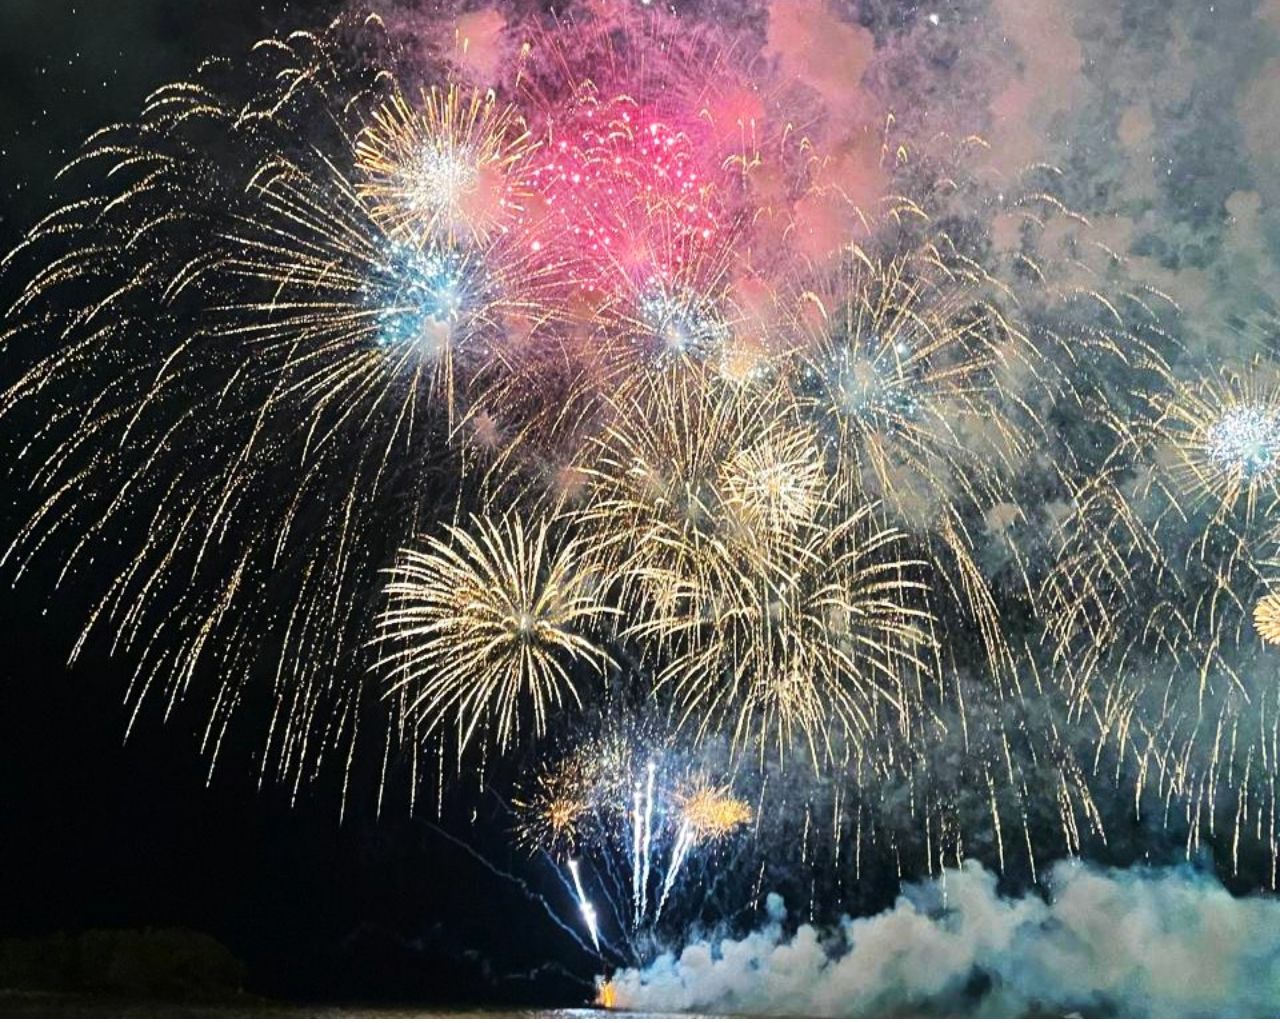
<file: ilha.html>
<!DOCTYPE html>
<html lang="pt-br">
<head>
	<meta name="google-adsense-account" content="ca-pub-4006894197637352">
	<meta charset="utf-8"/>
	<meta name="viewport" content="width=device-width, initial-scale=1.0"/>
	<meta name="copyright" content="© 2024 bUrY_+sUrF"/>
	<meta name="author" content="Juliano Desanti Carvalho Dalmora"/>
	<meta name="description" content="Previsão semanal de ondas & registro histórico fenomenológico da orla de Balneário Camboriú (blogue & vlogue)"/>
	<meta name="keywords" content="areia, surf, praia, onda, ondas, bc, balneário, camboriú, balneário camboriú"/>
	<meta property="og:title" content="bUrY_+sUrF" />
	<meta property="og:type" content="website"/>	
	<meta property="og:image" content="./css/img/bury_surf.jpg"/>
	<meta property="og:url" content="https://burysurf.com"/>
	<meta property="og:description" content="Previsão semanal de ondas & registro histórico fenomenológico da orla de Balneário Camboriú (blogue & vlogue)"/>
	<meta property="og:locale" content="pt_BR" />
	<link rel="stylesheet" type="text/css" href="./css/style.css"/>
	<title>bUrY_+sUrF</title>
	<link rel="icon" type="image/x-icon" href="./css/img/favicon.png">
</head>
<!-- Google tag (gtag.js) -->
<script async src="https://www.googletagmanager.com/gtag/js?id=G-S5G2HVDDKB"></script>
<script>
  window.dataLayer = window.dataLayer || [];
  function gtag(){dataLayer.push(arguments);}
  gtag('js', new Date());
  gtag('config', 'G-S5G2HVDDKB');
</script>
<body>
	<main>
		<img src="./css/img/ilha.JPG">
	</main>	
<script type="text/javascript" src="./js/main.js">
</script>
</body>
</html>
</file>
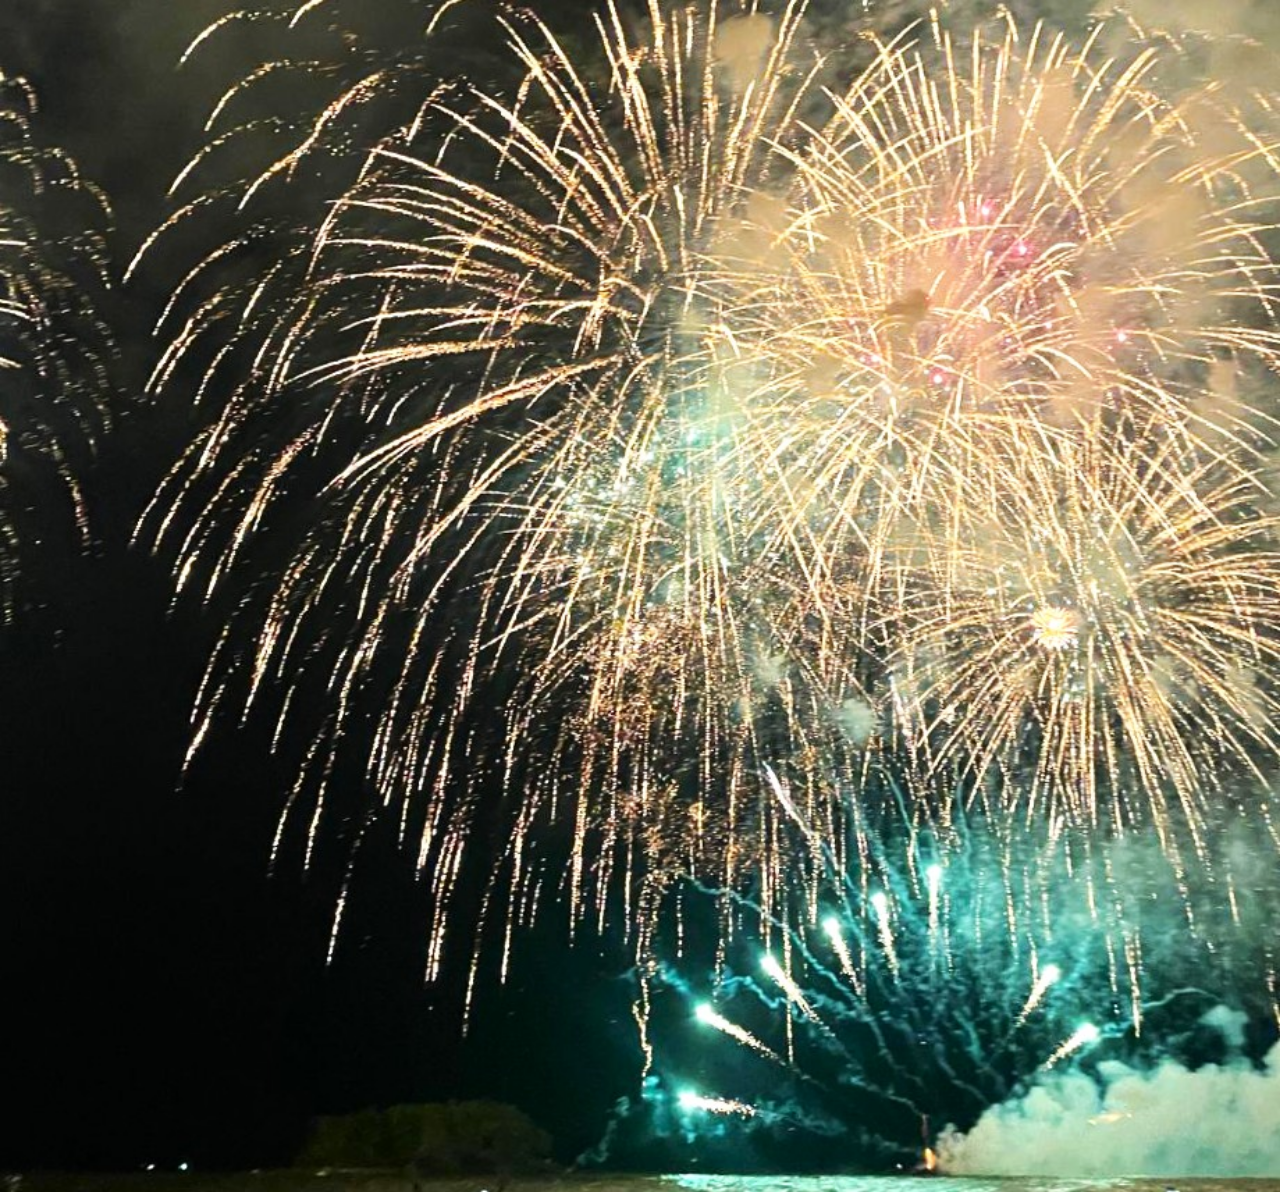
<file: molhe.html>
<!DOCTYPE html>
<html lang="pt-br">
<head>
	<meta name="google-adsense-account" content="ca-pub-4006894197637352">
	<meta charset="utf-8"/>
	<meta name="viewport" content="width=device-width, initial-scale=1.0"/>
	<meta name="copyright" content="© 2024 bUrY_+sUrF"/>
	<meta name="author" content="Juliano Desanti Carvalho Dalmora"/>
	<meta name="description" content="Previsão semanal de ondas & registro histórico fenomenológico da orla de Balneário Camboriú (blogue & vlogue)"/>
	<meta name="keywords" content="areia, surf, praia, onda, ondas, bc, balneário, camboriú, balneário camboriú"/>
	<meta property="og:title" content="bUrY_+sUrF" />
	<meta property="og:type" content="website"/>	
	<meta property="og:image" content="./css/img/bury_surf.jpg"/>
	<meta property="og:url" content="https://burysurf.com"/>
	<meta property="og:description" content="Previsão semanal de ondas & registro histórico fenomenológico da orla de Balneário Camboriú (blogue & vlogue)"/>
	<meta property="og:locale" content="pt_BR" />
	<link rel="stylesheet" type="text/css" href="./css/style.css"/>
	<title>bUrY_+sUrF</title>
	<link rel="icon" type="image/x-icon" href="./css/img/favicon.png">
</head>
<!-- Google tag (gtag.js) -->
<script async src="https://www.googletagmanager.com/gtag/js?id=G-S5G2HVDDKB"></script>
<script>
  window.dataLayer = window.dataLayer || [];
  function gtag(){dataLayer.push(arguments);}
  gtag('js', new Date());
  gtag('config', 'G-S5G2HVDDKB');
</script>
<body>
	<main>
		<img src="./css/img/molhe.JPG">	
	</main>	
<script type="text/javascript" src="./js/main.js">
</script>
</body>
</html>
</file>
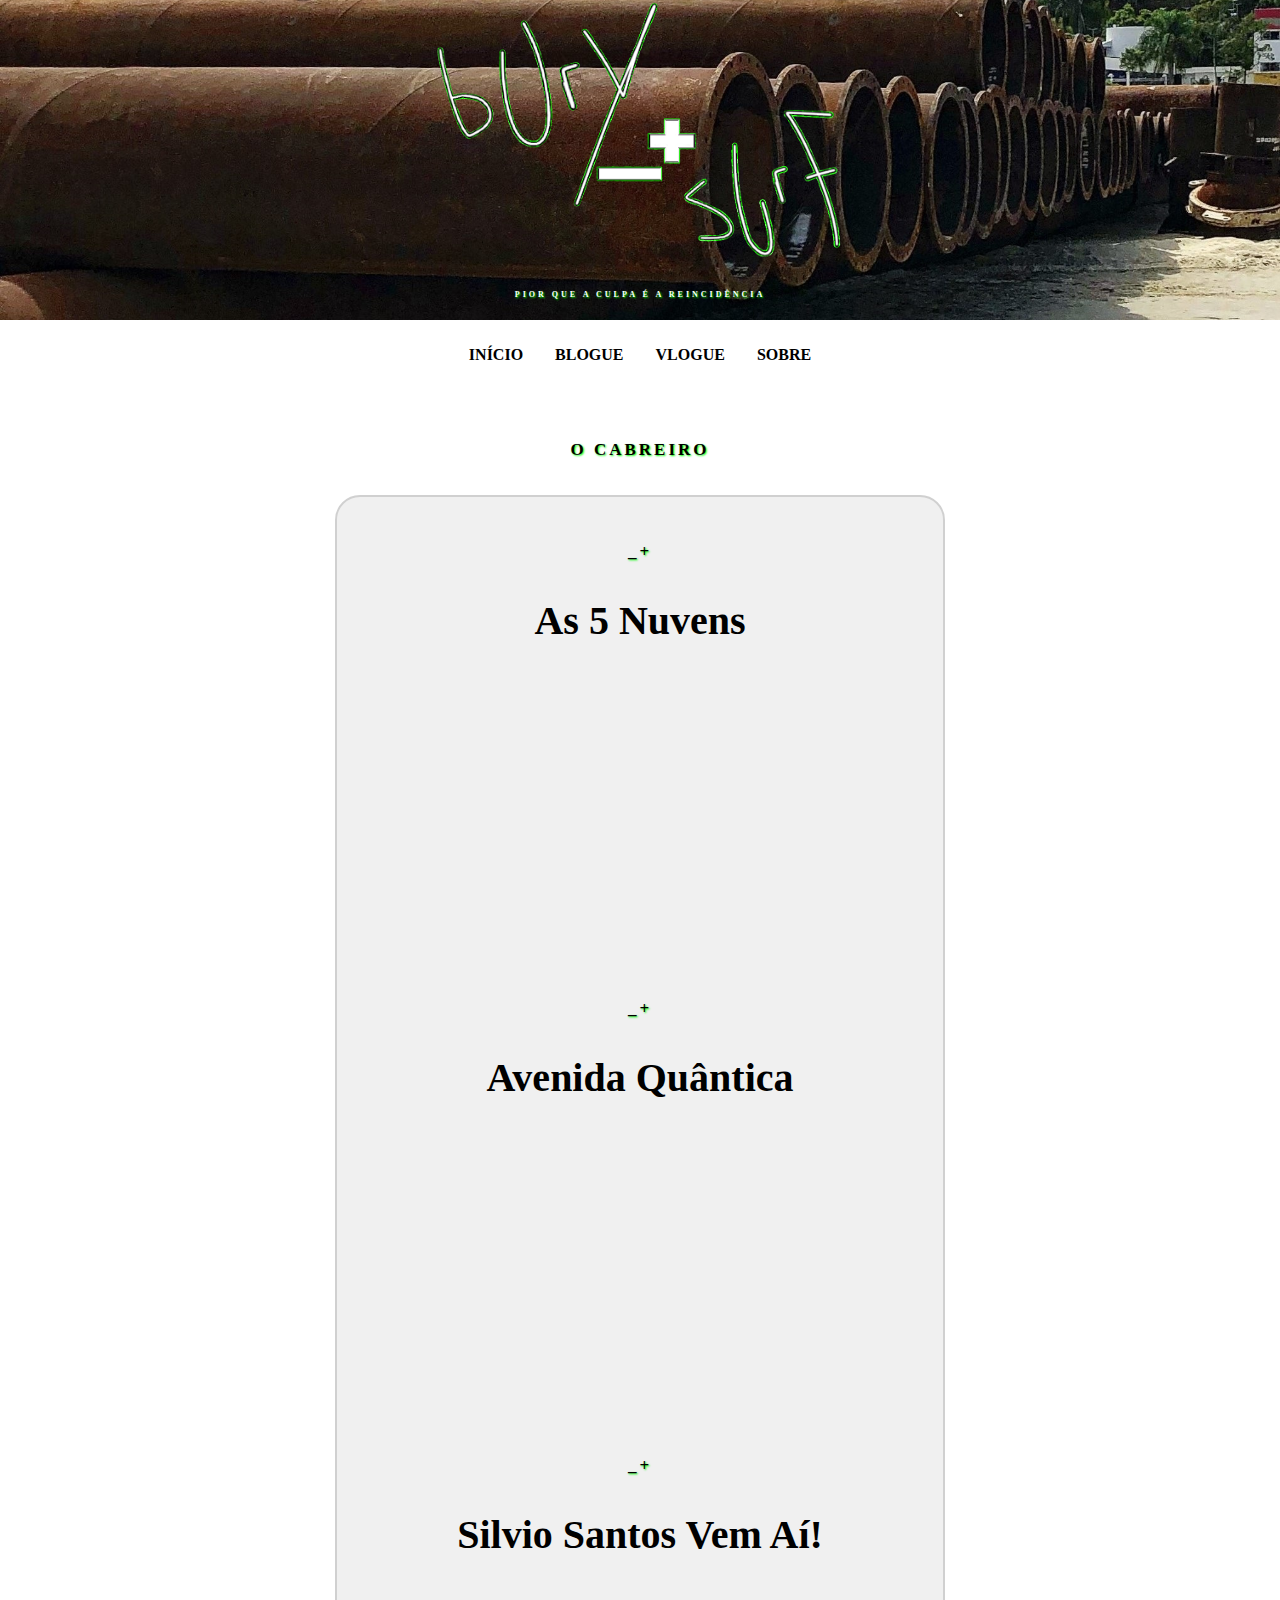
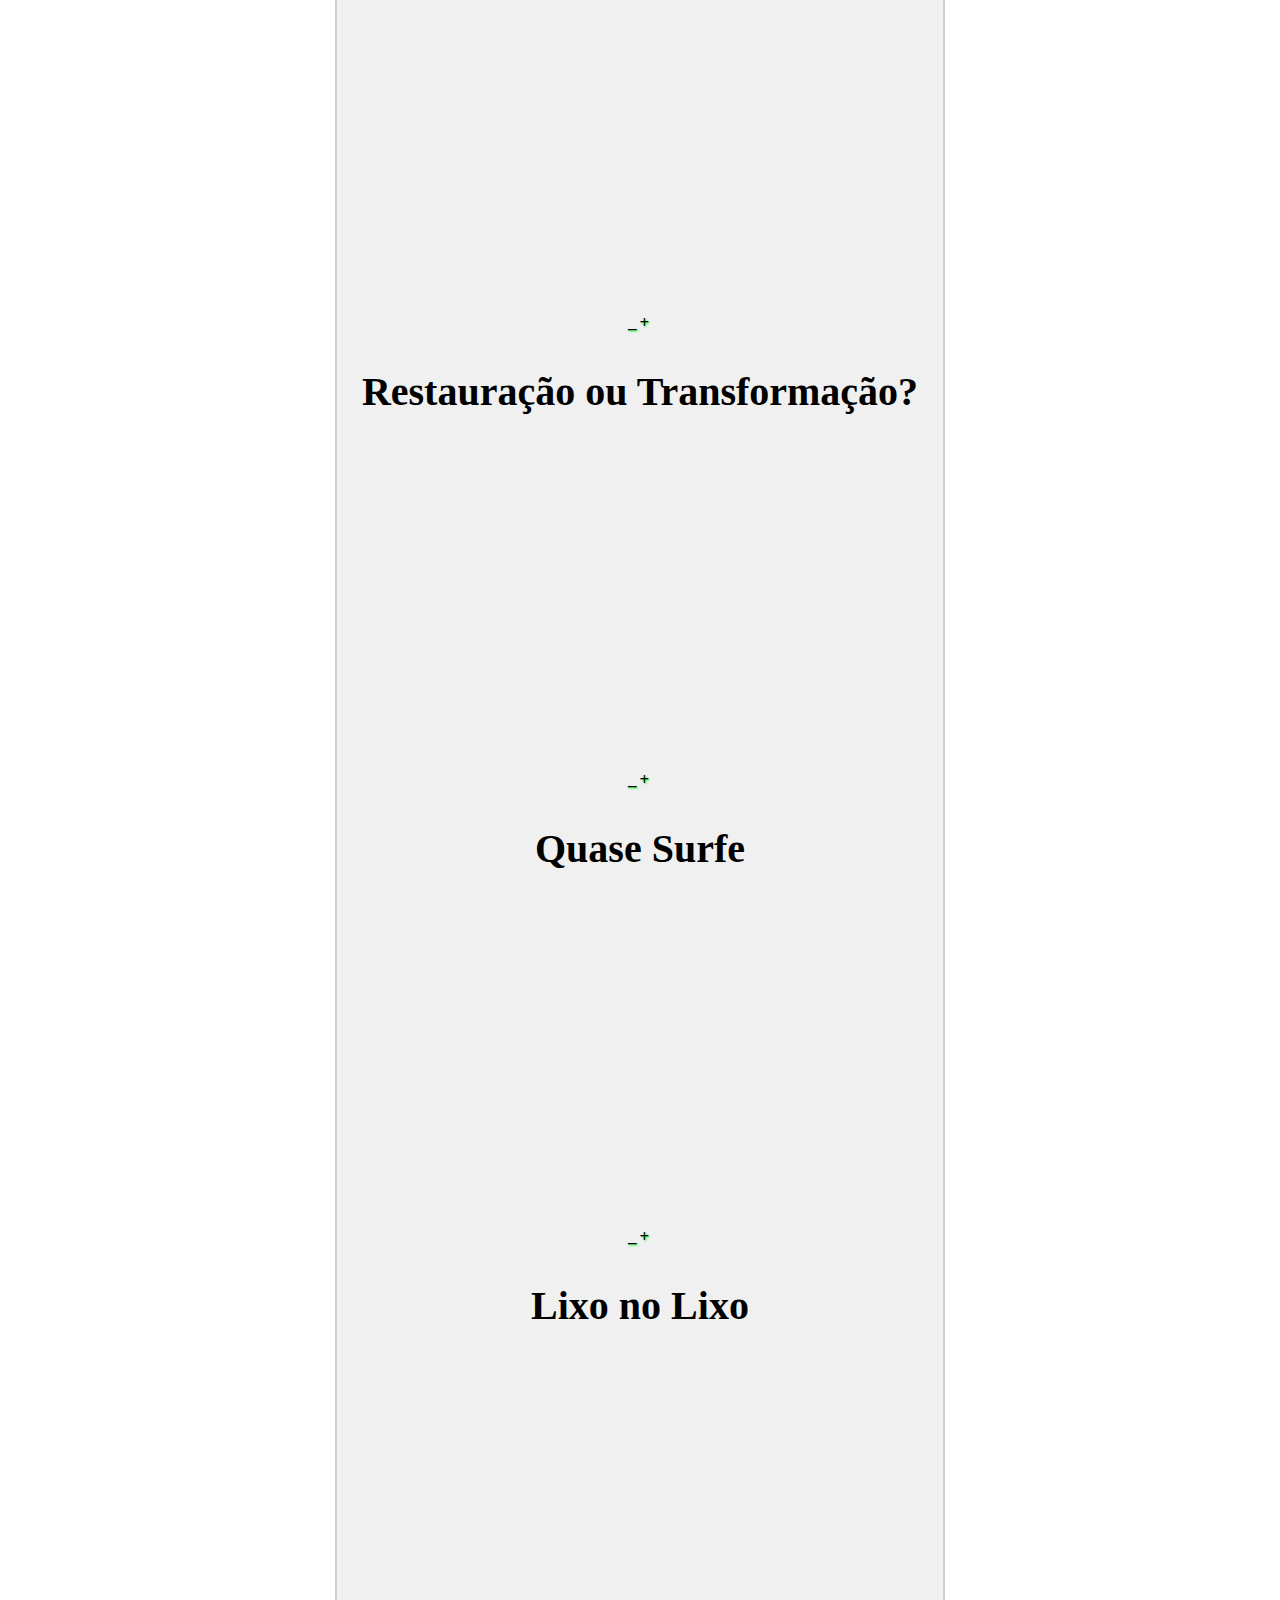
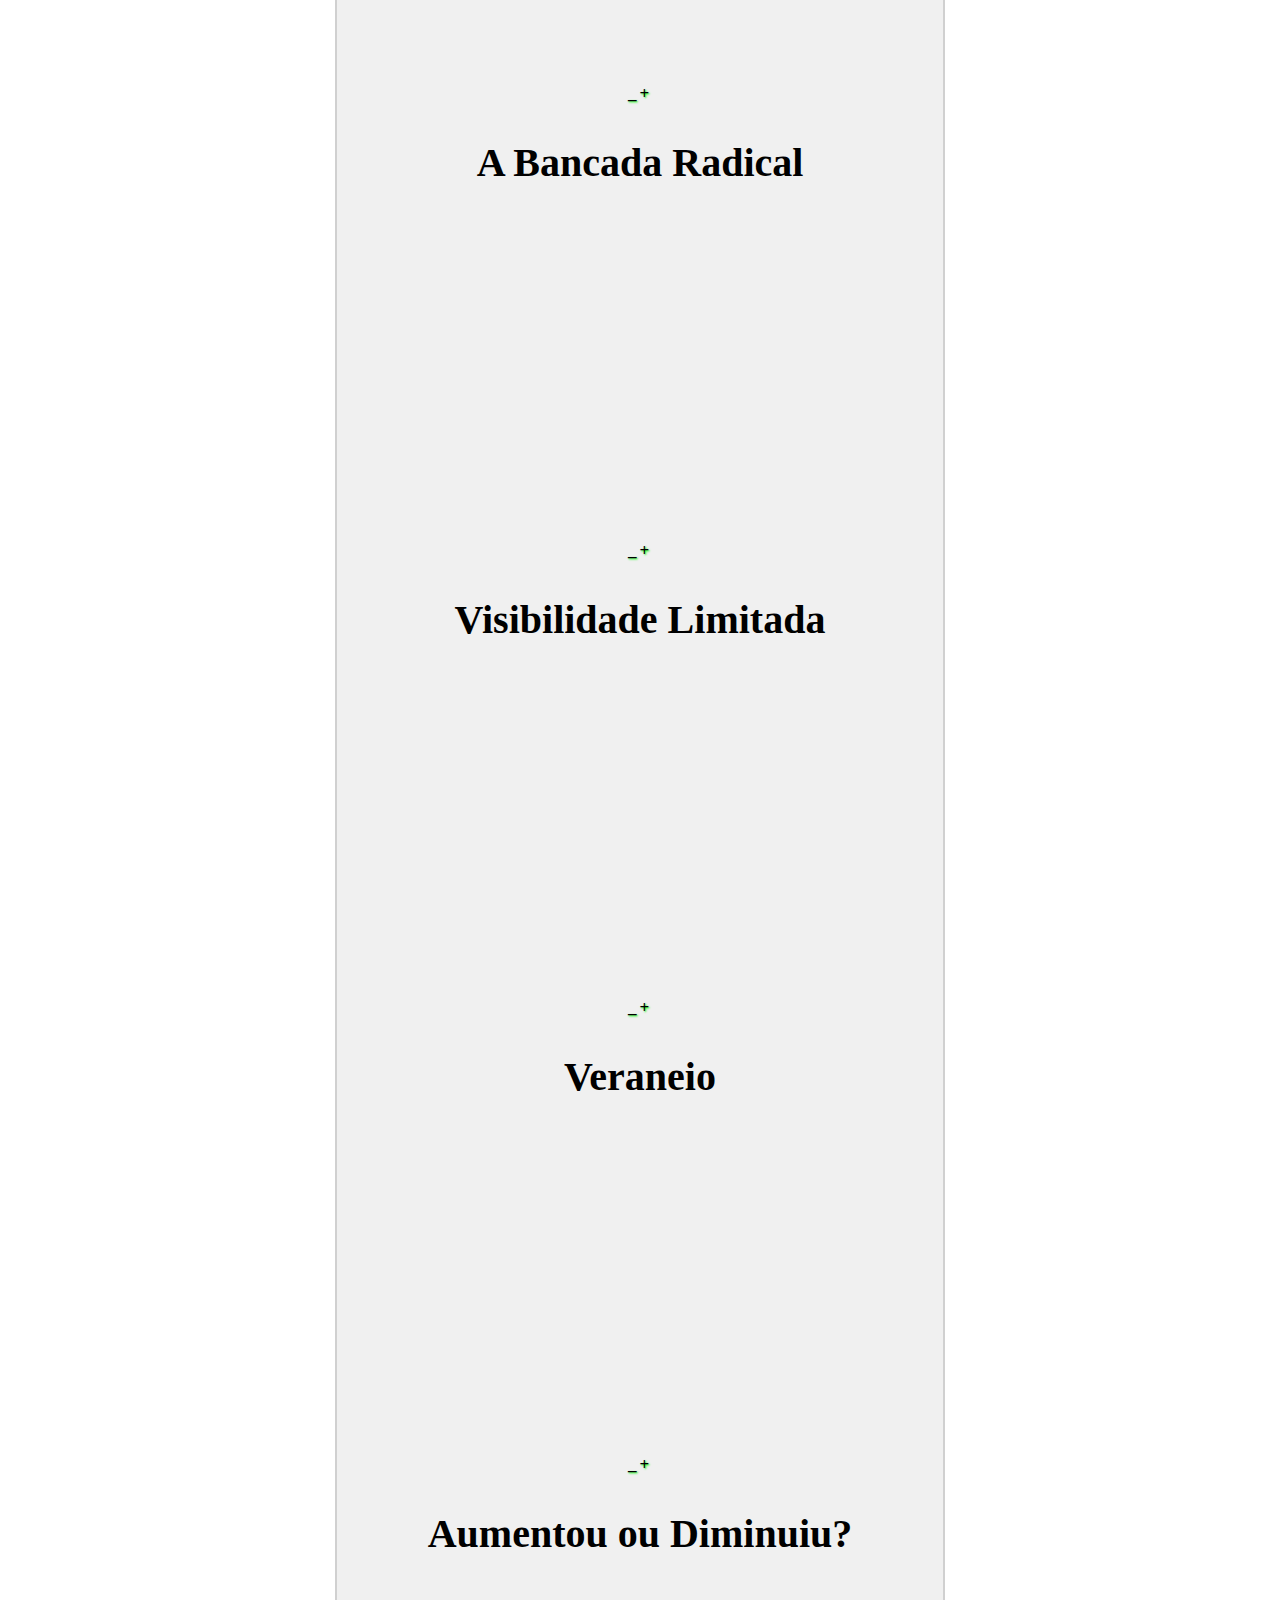
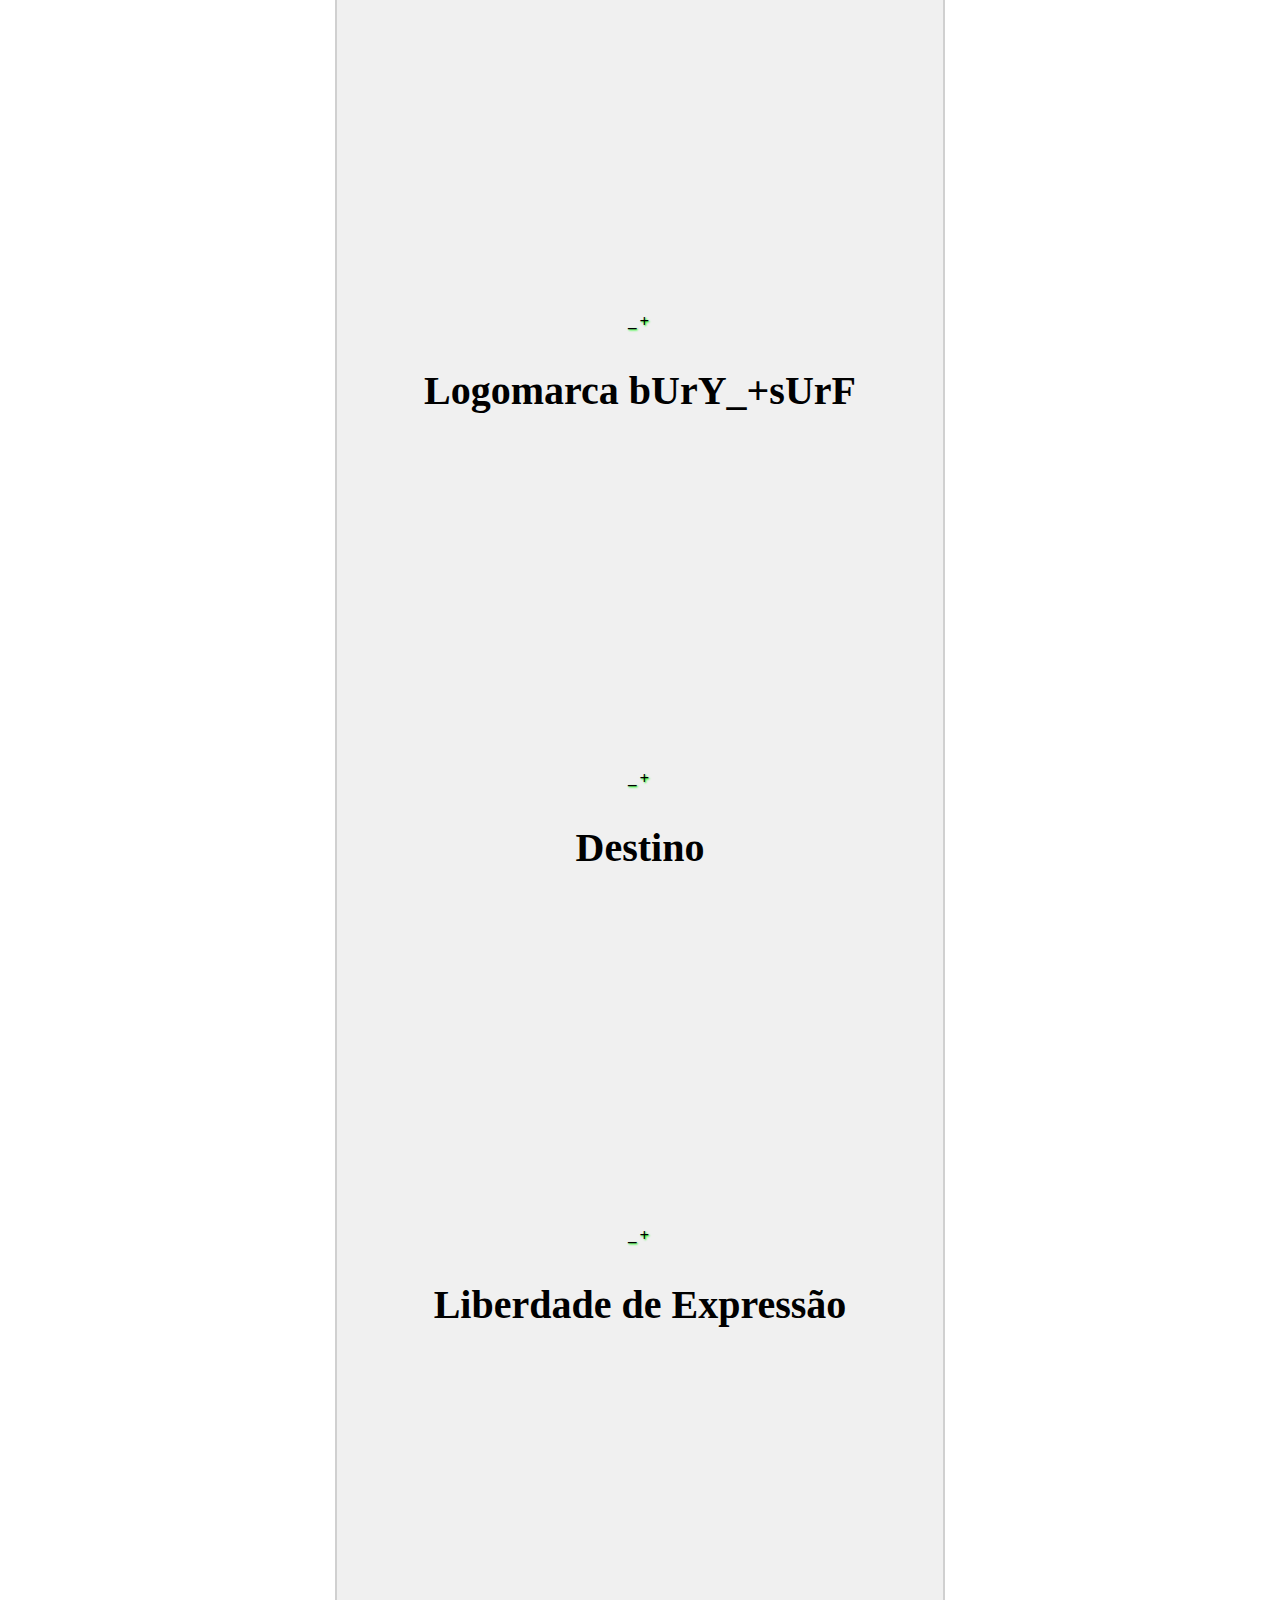
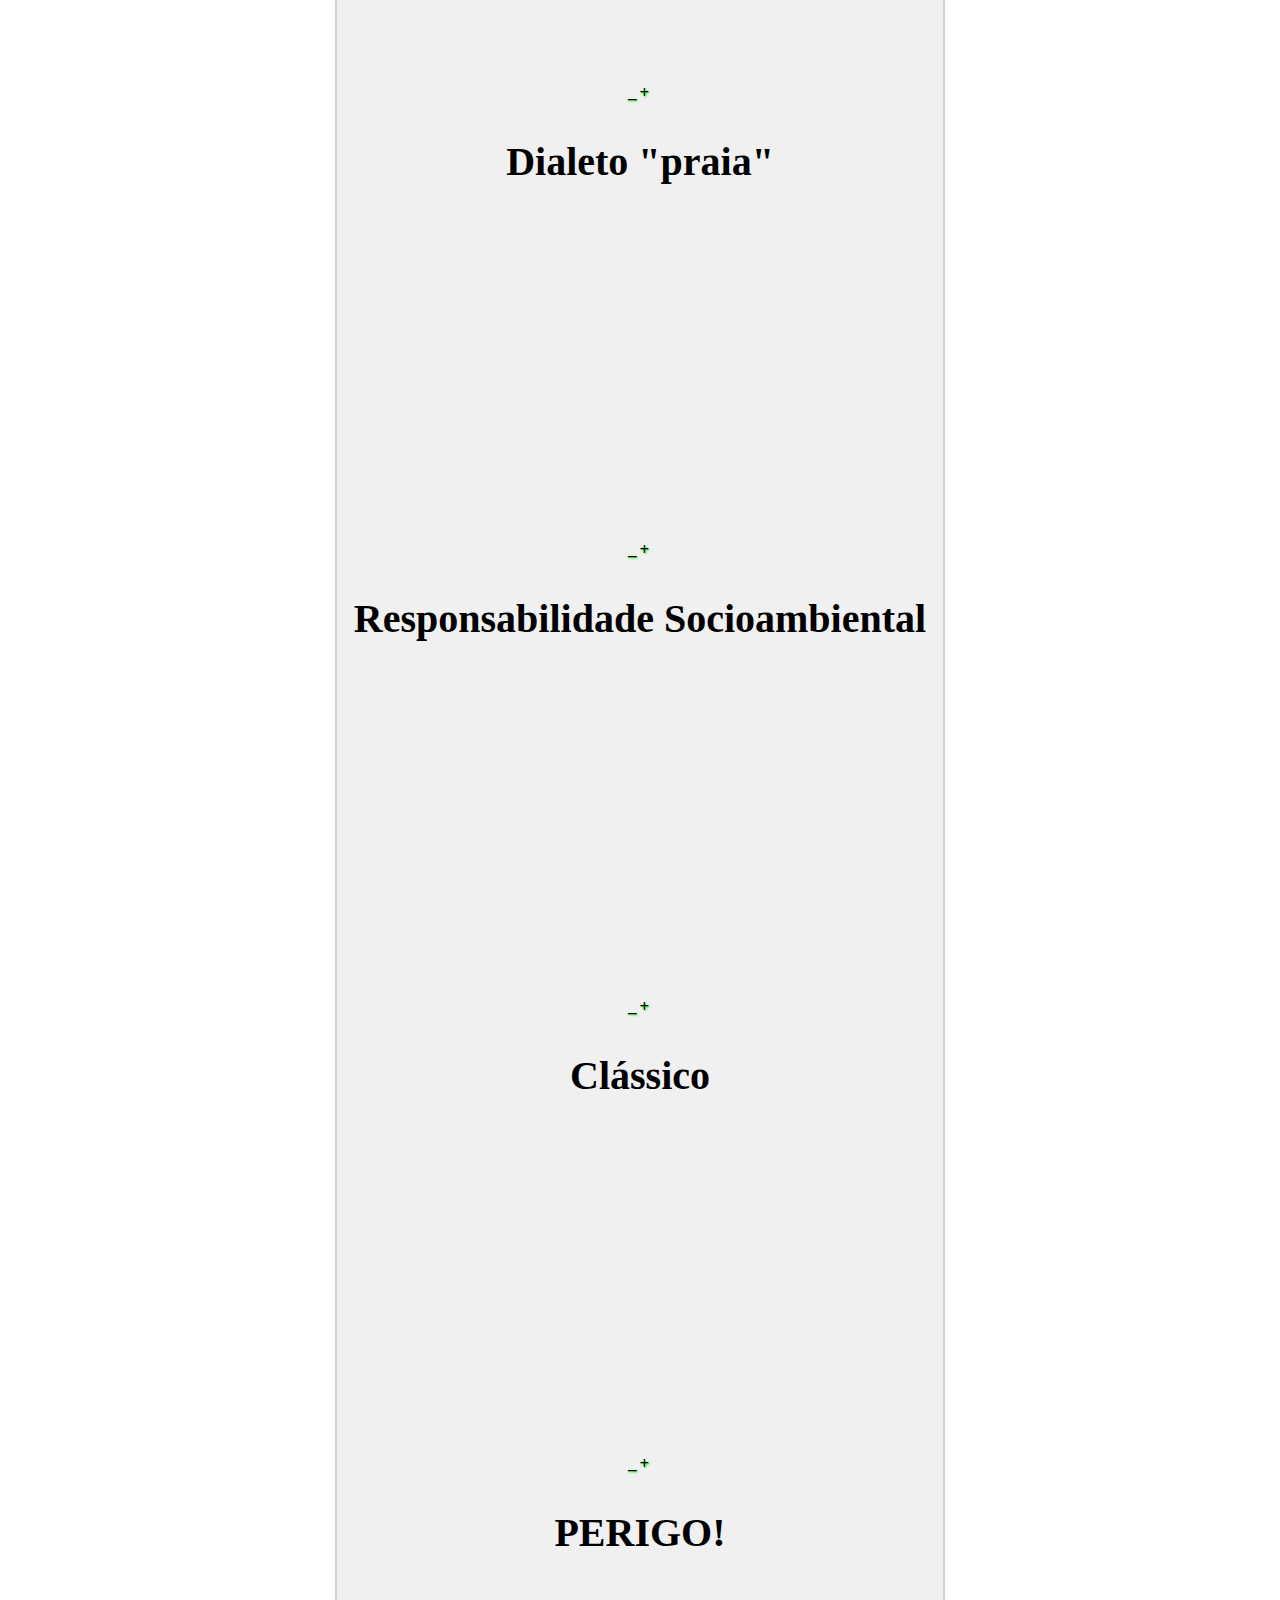
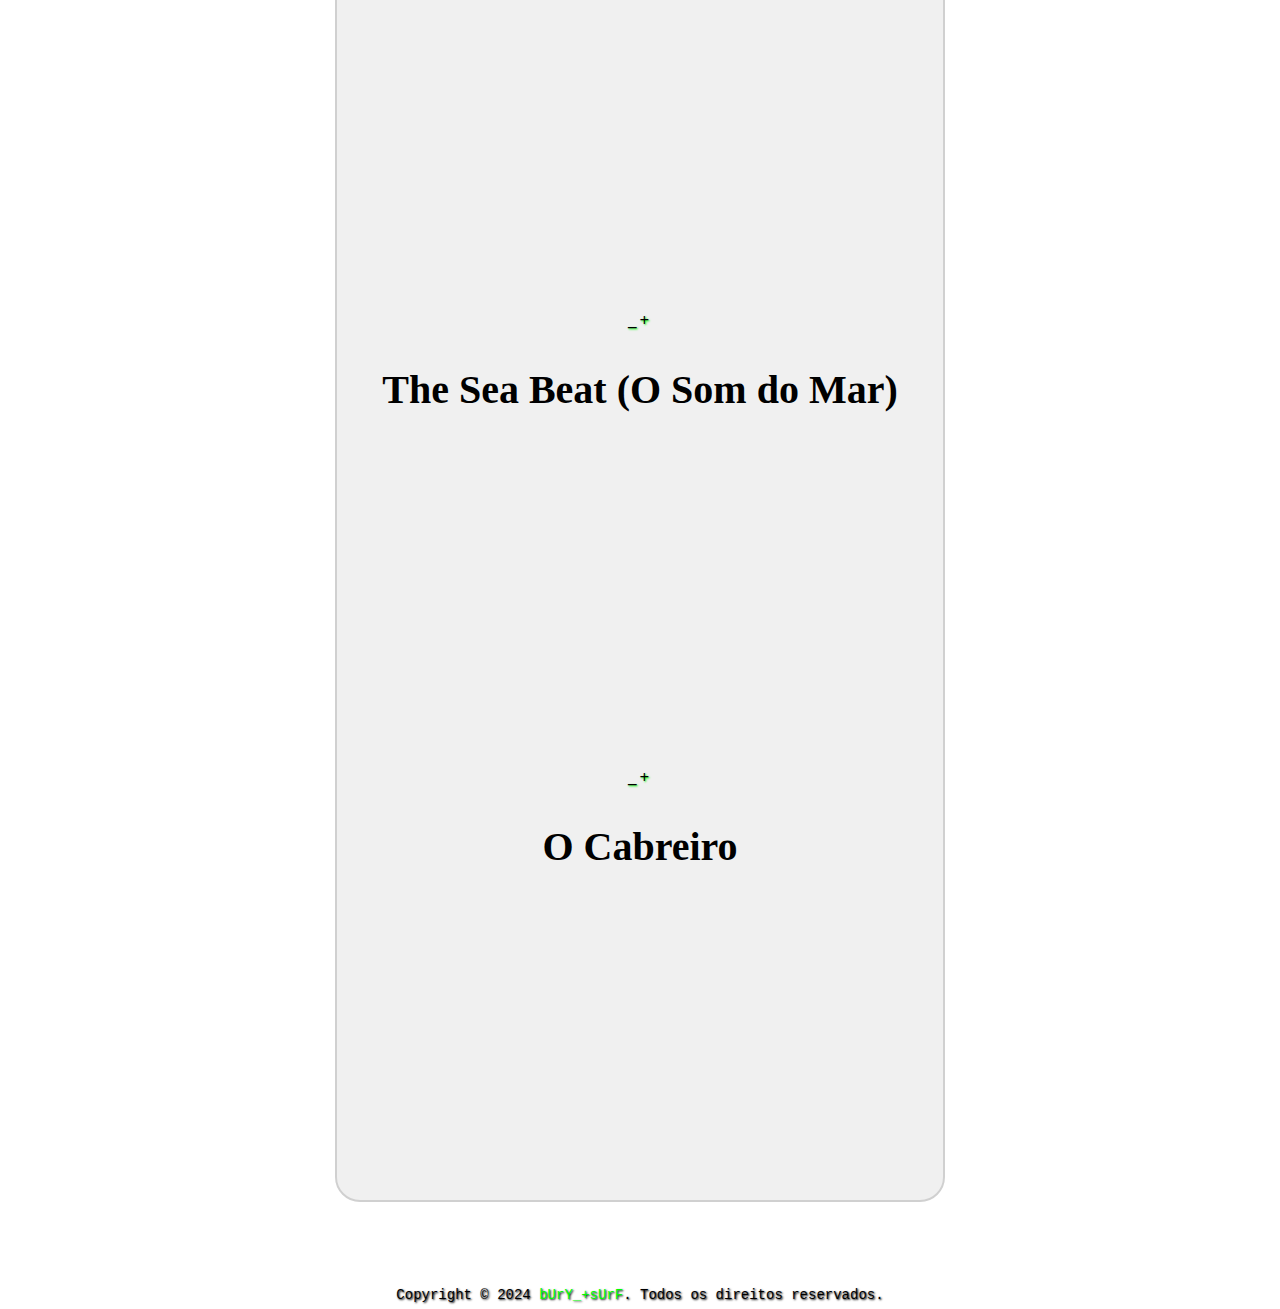
<file: vlog.html>
<!DOCTYPE html>
<html lang="pt-BR">
<head>
	<meta name="google-adsense-account" content="ca-pub-4006894197637352">
	<meta charset="utf-8"/>
	<meta name="viewport" content="width=device-width, initial-scale=1.0"/>
	<meta name="copyright" content="© 2024 bUrY_+sUrF"/>
	<meta name="author" content="Juliano Desanti Carvalho Dalmora"/>
	<meta name="description" content="Previsão semanal de ondas & registro histórico fenomenológico da orla de Balneário Camboriú (blogue & vlogue)"/>
	<meta name="keywords" content="areia, surf, praia, onda, ondas, bc, balneário, camboriú, balneário camboriú"/>
	<meta property="og:title" content="bUrY_+sUrF" />
	<meta property="og:type" content="website"/>	
	<meta property="og:image" content="./css/img/bury_surf.jpg"/>
	<meta property="og:url" content="https://burysurf.com/vlog.html"/>
	<meta property="og:description" content="Previsão semanal de ondas & registro histórico fenomenológico da orla de Balneário Camboriú (blogue & vlogue)"/>
	<meta property="og:locale" content="pt_BR" />
	<link rel="stylesheet" type="text/css" href="./css/style.css"/>
	<title>bUrY_+sUrF</title>
	<link rel="icon" type="image/x-icon" href="./css/img/favicon.png">
</head>
<!-- Google tag (gtag.js) -->
<script async src="https://www.googletagmanager.com/gtag/js?id=G-S5G2HVDDKB">
</script>
<script>
  window.dataLayer = window.dataLayer || [];
  function gtag(){dataLayer.push(arguments);}
  gtag('js', new Date());
  gtag('config', 'G-S5G2HVDDKB');
</script>	
<body>
	<header>
		<div id="capa">
			<div id="logo">
				<img src="./css/img/burysurf.png" alt="logo">
			</div>
			<div id="lema">
				<span>
					PIOR QUE A CULPA É A REINCIDÊNCIA
				</span>
			</div>
		</div>
	</header>
	<main>
		<div id="menub">
			<button id="menubar" onclick="linkhome()">INÍCIO</button>
			<button id="menubar" onclick="linkblog()">BLOGUE</button>
			<button id="menubar" onclick="linkvlog()">VLOGUE</button>
			<button id="menubar" onclick="linksobre()">SOBRE</button>
		</div>
		<div id="vlog">
			<div id="titulo">
				<span>
					O CABREIRO
				</span>
			</div>
			<div id="redimencionamento">
				<article>
					<div id="titulo">
						<span>
							_+
						</span>
					</div>
					<h1>As 5 Nuvens</h1>
					<iframe width="560" height="315" src="https://www.youtube.com/embed/NFxHwpr6994?si=HUmrd3jtHWJIY8p8" title="YouTube video player" frameborder="0" allow="accelerometer; autoplay; clipboard-write; encrypted-media; gyroscope; picture-in-picture; web-share" referrerpolicy="strict-origin-when-cross-origin" allowfullscreen>
					</iframe>
					<div id="titulo">
						<span>
							_+
						</span>
					</div>
					<h1>Avenida Quântica</h1>
					<iframe width="560" height="315" src="https://www.youtube.com/embed/fj8B4iaXwP8?si=CNx-M7b1YZew5ChZ" title="YouTube video player" frameborder="0" allow="accelerometer; autoplay; clipboard-write; encrypted-media; gyroscope; picture-in-picture; web-share" referrerpolicy="strict-origin-when-cross-origin" allowfullscreen>
					</iframe>
					<div id="titulo">
						<span>
							_+
						</span>
					</div>
					<h1>Silvio Santos Vem Aí!</h1>
					<iframe width="560" height="315" src="https://www.youtube.com/embed/Lep_dq7MM9A?si=_yVx5KrK06HNgWe2" title="YouTube video player" frameborder="0" allow="accelerometer; autoplay; clipboard-write; encrypted-media; gyroscope; picture-in-picture; web-share" referrerpolicy="strict-origin-when-cross-origin" allowfullscreen>
					</iframe>
					<div id="titulo">
						<span>
							_+
						</span>
					</div>
					<h1>Restauração ou Transformação?</h1>
					<iframe width="560" height="315" src="https://www.youtube.com/embed/yAvxZaawrZA?si=DaG9vf2wKAbqWVHE" title="YouTube video player" frameborder="0" allow="accelerometer; autoplay; clipboard-write; encrypted-media; gyroscope; picture-in-picture; web-share" referrerpolicy="strict-origin-when-cross-origin" allowfullscreen>
					</iframe>
					<div id="titulo">
						<span>
							_+
						</span>
					</div>
					<h1>Quase Surfe</h1>
					<iframe width="560" height="315" src="https://www.youtube.com/embed/ZIlrEK3wgSU?si=yGdVfjvc5I_asgEx" title="YouTube video player" frameborder="0" allow="accelerometer; autoplay; clipboard-write; encrypted-media; gyroscope; picture-in-picture; web-share" allowfullscreen>
					</iframe>
					<div id="titulo">
						<span>
							_+
						</span>
					</div>
					<h1>Lixo no Lixo</h1>
					<iframe width="560" height="315" src="https://www.youtube.com/embed/SzhfvPlZMpg?si=aIOi_HcWjHI3U9E9" title="YouTube video player" frameborder="0" allow="accelerometer; autoplay; clipboard-write; encrypted-media; gyroscope; picture-in-picture; web-share" allowfullscreen>
					</iframe>
					<div id="titulo">
						<span>
							_+
						</span>
					</div>
					<h1>A Bancada Radical</h1>
					<iframe width="560" height="315" src="https://www.youtube.com/embed/EmzTGD0JB3w?si=azXpPv01Sjdt9SVF" title="YouTube video player" frameborder="0" allow="accelerometer; autoplay; clipboard-write; encrypted-media; gyroscope; picture-in-picture; web-share" allowfullscreen>
					</iframe>
					<div id="titulo">
						<span>
							_+
						</span>
					</div>
					<h1>Visibilidade Limitada</h1>
					<iframe width="560" height="315" src="https://www.youtube.com/embed/ZmbasIkiYyc?si=_D_aX-yyH3agvORR" title="YouTube video player" frameborder="0" allow="accelerometer; autoplay; clipboard-write; encrypted-media; gyroscope; picture-in-picture; web-share" allowfullscreen>
					</iframe>
					<div id="titulo">
						<span>
							_+
						</span>
					</div>
					<h1>Veraneio</h1>
					<iframe width="560" height="315" src="https://www.youtube.com/embed/YxTfXyj9yeo?si=_hfiagHN8bJ6Iau_" title="YouTube video player" frameborder="0" allow="accelerometer; autoplay; clipboard-write; encrypted-media; gyroscope; picture-in-picture; web-share" allowfullscreen>
					</iframe>
					<div id="titulo">
						<span>
							_+
						</span>
					</div>
					<h1>Aumentou ou Diminuiu?</h1>
					<iframe width="560" height="315" src="https://www.youtube.com/embed/YK2hnGn_WCU?si=2cfVGQdmwaVc7ur-" title="YouTube video player" frameborder="0" allow="accelerometer; autoplay; clipboard-write; encrypted-media; gyroscope; picture-in-picture; web-share" allowfullscreen>
					</iframe>
					<div id="titulo">
						<span>
							_+
						</span>
					</div>
					<h1>Logomarca bUrY_+sUrF</h1>
					<iframe width="560" height="315" src="https://www.youtube.com/embed/OigIIkF7vzg" title="YouTube video player" frameborder="0" allow="accelerometer; autoplay; clipboard-write; encrypted-media; gyroscope; picture-in-picture; web-share" allowfullscreen>
					</iframe>
					<div id="titulo">
						<span>
							_+
						</span>
					</div>
					<h1>Destino</h1>
					<iframe width="560" height="315" src="https://www.youtube.com/embed/Gld5Dh0LbTY" title="YouTube video player" frameborder="0" allow="accelerometer; autoplay; clipboard-write; encrypted-media; gyroscope; picture-in-picture; web-share" allowfullscreen>
					</iframe>
					<div id="titulo">
						<span>
							_+
						</span>
					</div>
					<h1>Liberdade de Expressão</h1>
					<iframe width="560" height="315" src="https://www.youtube.com/embed/nSR8lxFaN_0" title="YouTube video player" frameborder="0" allow="accelerometer; autoplay; clipboard-write; encrypted-media; gyroscope; picture-in-picture; web-share" allowfullscreen>
					</iframe>
					<div id="titulo">
						<span>
							_+
						</span>
					</div>
					<h1>Dialeto "praia"</h1>
					<iframe width="560" height="315" src="https://www.youtube.com/embed/5GlplqLErIw" title="YouTube video player" frameborder="0" allow="accelerometer; autoplay; clipboard-write; encrypted-media; gyroscope; picture-in-picture; web-share" allowfullscreen>
					</iframe>
					<div id="titulo">
						<span>
							_+
						</span>
					</div>
					<h1>Responsabilidade Socioambiental</h1>
					<iframe width="560" height="315" src="https://www.youtube.com/embed/dfGa8sdMgGY" title="YouTube video player" frameborder="0" allow="accelerometer; autoplay; clipboard-write; encrypted-media; gyroscope; picture-in-picture; web-share" allowfullscreen>
					</iframe>
					<div id="titulo">
						<span>
							_+
						</span>
					</div>
					<h1>Clássico</h1>
					<iframe width="560" height="315" src="https://www.youtube.com/embed/6oCAybzYh3E" title="YouTube video player" frameborder="0" allow="accelerometer; autoplay; clipboard-write; encrypted-media; gyroscope; picture-in-picture; web-share" allowfullscreen>
					</iframe>
					<div id="titulo">
						<span>
							_+
						</span>
					</div>
					<h1>PERIGO!</h1>
					<iframe width="560" height="315" src="https://www.youtube.com/embed/8Z5--jpKTwg" title="YouTube video player" frameborder="0" allow="accelerometer; autoplay; clipboard-write; encrypted-media; gyroscope; picture-in-picture; web-share" allowfullscreen>
					</iframe>
					<div id="titulo">
						<span>
							_+
						</span>
					</div>
					<h1>The Sea Beat (O Som do Mar)</h1>
					<iframe width="560" height="315" src="https://www.youtube.com/embed/6w1LHx6tXhM" title="YouTube video player" frameborder="0" allow="accelerometer; autoplay; clipboard-write; encrypted-media; gyroscope; picture-in-picture; web-share" allowfullscreen>
					</iframe>
					<div id="titulo">
						<span>
							_+
						</span>
					</div>
					<h1>O Cabreiro</h1>
					<iframe width="560" height="315" src="https://www.youtube.com/embed/cX5A53lRVOU" title="YouTube video player" frameborder="0" allow="accelerometer; autoplay; clipboard-write; encrypted-media; gyroscope; picture-in-picture; web-share" allowfullscreen>
					</iframe>
				</article>
			</div>
		</div>
	</main>
<footer>
	<div id="copyright">
		<p>
			Copyright &copy; 2024 <span style="color:#00FF00;">bUrY_+sUrF</span>. Todos os direitos reservados.
		</p>
	</div>
</footer>	
<script type="text/javascript" src="./js/main.js">
</script>
</body>
</html>
</file>
<file: css/style.css>
@media screen and (max-width: 165px) {
	* {
		box-sizing: border-box;
		margin: 0;
		padding: 0;
	}
	html {
		background-color: white;
	}
	body {
		width: 100%;
	}
	header {
		width: 100%;
		height: 97vh;
	}
	main {
		position: relative;
		height: 100%;
		width: 100%;
		background-color: white;
	}
	footer {
		position: absolute;
		width: 100%;
		background-color: white;
		color: black;
		text-align: center;
		font-family: 'Inconsolata', monospace;
		font-size: 9px;
		padding: 20px 7px;
		margin: 0 auto;
	}
	img {
		width: 100%;
	}
	#copyright p {
		text-shadow: 1px 1px 2px black;
	}
	#menub {
		position: relative;
		width: 100%;
		display: flex;
		justify-content: center;
		padding: 10px;
	}
	#menubar {
		cursor: pointer;
		background-color: white;
		color: black;
		outline: none;
		border: none;
		list-style: none;
		font-family: verdana;
		font-weight: bold;
		font-size: 7px;
		padding: 4px;
	}
	#menubar:hover {
		background: black;
		border-radius: 25px;
		color: white;
	}
	#capa {
		position: relative;
		background-position: center;
		background-size: cover;
		background-image: url("./img/capa.jpg");
		height: 100%;
	}
	#logo img {
		display: block;
		margin: auto;
		max-width: 100%;
	}
	#lema {
		position: absolute;
		width: 80%;
		top: 90%;
		left: 50%;
		transform: translate(-50%,-50%);
		-ms-transform: translate(-50%,-50%);
		color: white;
		margin: auto;
		text-align: center;
		font-family: papyrus;
		font-weight: bold;
		font-size: 6px;
		padding-bottom: 10px;
	}
	#lema span {
		text-shadow: 1px 1px 2px #00FF00;
		letter-spacing: 3px;
	}
	#data {
		font-family: papyrus;
		font-weight: bold;
		font-size: 10px;
		text-shadow: 1px 1px 2px #00FF00;
		letter-spacing: 3px;
		text-align: center;
		padding: 5px;
	}
	#titulo {
		font-family: papyrus;
		font-weight: bold;
		font-size: 13px;
		text-shadow: 1px 1px 2px #00FF00;
		letter-spacing: 3px;
		text-align: center;
		padding-bottom: 25px;
	}
	#blog {
		position: relative;
		width: 100%;
		margin: auto;
		padding: 10px;
	}
	#blog article {
		font-family: 'Inconsolata', monospace;
		font-size: 13px;
		color: black;
		text-align: justify;
		padding: 10px;
	}
	#vlog {
		position: relative;
		width: 100%;
		margin: auto;
		padding: 10px;
	}
	#vlog iframe {
		max-width: 100%;
		padding-bottom: 35px;	
	}
	#vlog h1 {
		font-size: 10px;
		font-family: papyrus;
	}
	#sobre {
		position: relative;
		width: 100%;
		margin: auto;
		padding: 10px;
	}
	#sobre article {
		font-family: 'Inconsolata', monospace;
		font-size: 12px;
		color: black;
		text-align: justify;
	}
	#grid-container {
		display: block;
		grid-template-columns: auto auto;
		justify-items: center;
		align-items: center;
		padding: 5px;
	}
	#grid {
		width: 100%;
		height: 100%; 
		text-align: center;
		padding-top: 20px;
	}
	#grid span {
		font-family: papyrus;
		font-weight: bold;
		text-shadow: 1px 1px 2px #00FF00;
		letter-spacing: 3px;
		font-size: 15px;
	}
	#grid-containers {
		display: grid;
		grid-template-columns: auto 0vw auto;
		grid-template-rows: auto auto auto auto auto;
		align-items: center;
		justify-items: left;
		padding-top: 20px;
		background-color: #F0F0F0;
		border: 2px solid #D0D0D0;
		border-radius: 15px;
		padding: 10px;
	}
	#grid-containers > :nth-child(3n+2) {
		visibility: hidden;
	}
	#grid-item {
		font-family: Lucida Console;
		text-shadow: 1px 1px 3px white;
		letter-spacing: 2px;
		padding: 1px;
		font-size: 10px;
	}
	#box1 {
		display: inline-block;
		width: 144px;
		height: 90px;
		box-shadow: 5px 5px 10px black;
		text-align: left;
		line-height: 40px;
		cursor: pointer;
		background-position: center;
		background-size: cover;
		background-image: url("./img/molhe.JPG");
	}
	#box2 {
		display: inline-block;
		width: 144px;
		height: 90px;
		box-shadow: 5px 5px 10px black;
		text-align: left;
		line-height: 40px;
		cursor: pointer;
		background-position: center;
		background-size: cover;
		background-image: url("./img/ilha.JPG");
	}
	#marcadagua {
		position: relative;
		width: 100%;
		height: 100%;
		background-size: auto;
		background-repeat: no-repeat;
		background-image: url("./img/marcadagua.png");
		background-position: right bottom;
		opacity: 0.7;
	}
	#redimencionamento {
		background-color: #F0F0F0;
		border: 2px solid #D0D0D0;
		border-radius: 25px;
		font-family: 'Inconsolata', monospace;
		text-align: center;
	}
	#redimencionamento span {
		font-size: 12px;
	}
	#destaque {
		font-family: papyrus;
		text-shadow: 1px 1px 2px #00FF00;
		letter-spacing: 3px;
		font-size: 10px;
	}
	#contato {
		display: block;
		font-family: 'Inconsolata', monospace;
		font-size: 10px;
		color: black;
		text-align: justify;
		padding: 10px;
		margin: auto;
	}
	#contato img {
		display: block;
		width: 20vw;
		margin: auto;
	}
}
@media screen and (min-width: 165px) {
	* {
		box-sizing: border-box;
		margin: 0;
		padding: 0;
	}
	html {
		background-color: white;
	}
	body {
		width: 100%;
	}
	header {
		width: 100%;
		height: 55vh;
	}
	main {
		position: relative;
		height: 100%;
		width: 100%;
		background-color: white;
	}
	footer {
		position: absolute;
		width: 100%;
		background-color: white;
		color: black;
		text-align: center;
		font-family: 'Inconsolata', monospace;
		font-size: 9px;
		padding: 25px 5px;
		margin: 0 auto;
	}
	img {
		width: 100%;
	}
	#copyright p {
		text-shadow: 1px 1px 2px black;
	}
	#menub {
		position: relative;
		width: 100%;
		display: flex;
		justify-content: center;
		padding: 10px;
	}
	#menubar {
		cursor: pointer;
		background-color: white;
		color: black;
		outline: none;
		border: none;
		list-style: none;
		font-family: verdana;
		font-weight: bold;
		font-size: 11px;
		padding: 16px;
	}
	#menubar:hover {
		background: black;
		border-radius: 25px;
		color: white;
	}
	#capa {
		position: relative;
		background-position: center;
		background-size: cover;
		background-image: url("./img/capa.jpg");
		height: 100%;
	}
	#logo img {
		display: block;
		margin: auto;
		max-width: 100%;
	}
	#lema {
		position: absolute;
		width: 47%;
		top: 90%;
		left: 50%;
		transform: translate(-50%,-50%);
		-ms-transform: translate(-50%,-50%);
		color: white;
		margin: auto;
		text-align: center;
		font-family: papyrus;
		font-weight: bold;
		font-size: 7px;
		padding: 5px;
	}
	#lema span {
		text-shadow: 1px 1px 2px #00FF00;
		letter-spacing: 3px;
	}
	#data {
		font-family: papyrus;
		font-weight: bold;
		font-size: 13px;
		text-shadow: 1px 1px 2px #00FF00;
		letter-spacing: 3px;
		text-align: center;
		padding: 35px 0px 0px;
	}
	#titulo {
		font-family: papyrus;
		font-weight: bold;
		font-size: 12px;
		text-shadow: 1px 1px 2px #00FF00;
		letter-spacing: 3px;
		text-align: center;
		padding-top: 25px;
		padding-bottom: 25px;
	}
	#blog {
		position: relative;
		width: 100%;
		margin: auto;
		padding: 15px;
	}
	#blog article {
		font-family: 'Inconsolata', monospace;
		font-size: 14px;
		color: black;
		text-align: justify;
		padding: 10px;
		padding-bottom: 30px;
	}
	#vlog {
		position: relative;
		width: 100%;
		margin: auto;
		padding: 15px;
	}
	#vlog iframe {
		width: 100%;
		padding-bottom: 35px;
	}
	#vlog h1 {
		font-size: 20px;
		font-family: papyrus;
	}
	#sobre {
		position: relative;
		width: 100%;
		margin: auto;
		padding: 20px;
	}
	#sobre article {
		font-family: 'Inconsolata', monospace;
		font-size: 14px;
		color: black;
		text-align: justify;
	}
	#grid-container {
		display: block;
		grid-template-columns: auto auto;
		justify-items: center;
		align-items: center;
		padding: 25px;
	}
	#grid {
		width: 100%;
		height: 100%; 
		text-align: center;
		padding-bottom: 20px;
	}
	#grid span {
		font-family: papyrus;
		font-weight: bold;
		text-shadow: 1px 1px 2px #00FF00;
		letter-spacing: 3px;
		font-size: 30px;
	}
	#grid-containers {
		display: grid;
		grid-template-columns: 5vw 50vw auto;
		grid-template-rows: auto auto auto auto auto;
		align-items: center;
		justify-items: left;
		padding-top: 20px;
		background-color: #F0F0F0;
		border: 2px solid #D0D0D0;
		border-radius: 25px;
		padding: 10px;
	}
	#grid-item {
		font-family: Lucida Console;
		text-shadow: 1px 1px 3px white;
		letter-spacing: 2px;
		padding: 3px;
		font-size: 9px;
	}
	#box1 {
		display: inline-block;
		width: 282px;
		height: 170px;
		box-shadow: 5px 5px 10px black;
		text-align: left;
		line-height: 40px;
		cursor: pointer;
		background-position: center;
		background-size: cover;
		background-image: url("./img/molhe.JPG");
	}
	#box2 {
		display: inline-block;
		width: 282px;
		height: 170px;
		box-shadow: 5px 5px 10px black;
		text-align: left;
		line-height: 40px;
		cursor: pointer;
		background-position: center;
		background-size: cover;
		background-image: url("./img/ilha.JPG");
	}
	#marcadagua {
		position: relative;
		width: 100%;
		height: 100%;
		background-size: auto;
		background-repeat: no-repeat;
		background-image: url("./img/marcadagua.png");
		background-position: right bottom;
		opacity: 0.7;
	}
	#redimencionamento {
		background-color: #F0F0F0;
		border: 2px solid #D0D0D0;
		border-radius: 25px;
		font-family: 'Inconsolata', monospace;
		text-align: center;
	}
	#redimencionamento span {
		font-size: 13px;
	}
	#destaque {
		font-family: papyrus;
		text-shadow: 1px 1px 2px #00FF00;
		letter-spacing: 3px;
		font-size: 9px;
	}
	#contato {
		display: grid;
		grid-template-columns: 13vw auto;
		grid-template-rows: auto auto;
		justify-content: center;
		justify-items: left;
		margin: auto;
		font-family: 'Inconsolata', monospace;
		font-size: 17px;
		color: black;
		margin: auto;
	}
	#contato img {
		width: 10vw;
	}
}
@media screen and (min-width: 242px) {
	* {
		box-sizing: border-box;
		margin: 0;
		padding: 0;
	}
	html {
		background-color: white;
	}
	body {
		width: 100%;
	}
	header {
		width: 100%;
		height: 55vh;
	}
	main {
		position: relative;
		height: 100%;
		width: 100%;
		background-color: white;
	}
	footer {
		position: absolute;
		width: 100%;
		background-color: white;
		color: black;
		text-align: center;
		font-family: 'Inconsolata', monospace;
		font-size: 9px;
		padding: 25px 5px;
		margin: 0 auto;
	}
	img {
		width: 100%;
	}
	#copyright p {
		text-shadow: 1px 1px 2px black;
	}
	#menub {
		position: relative;
		width: 100%;
		display: flex;
		justify-content: center;
		padding: 10px;
	}
	#menubar {
		cursor: pointer;
		background-color: white;
		color: black;
		outline: none;
		border: none;
		list-style: none;
		font-family: verdana;
		font-weight: bold;
		font-size: 11px;
		padding: 16px;
	}
	#menubar:hover {
		background: black;
		border-radius: 25px;
		color: white;
	}
	#capa {
		position: relative;
		background-position: center;
		background-size: cover;
		background-image: url("./img/capa.jpg");
		height: 100%;
	}
	#logo img {
		display: block;
		margin: auto;
		max-width: 100%;
	}
	#lema {
		position: absolute;
		width: 47%;
		top: 90%;
		left: 50%;
		transform: translate(-50%,-50%);
		-ms-transform: translate(-50%,-50%);
		color: white;
		margin: auto;
		text-align: center;
		font-family: papyrus;
		font-weight: bold;
		font-size: 7px;
		padding: 5px;
	}
	#lema span {
		text-shadow: 1px 1px 2px #00FF00;
		letter-spacing: 3px;
	}
	#data {
		font-family: papyrus;
		font-weight: bold;
		font-size: 13px;
		text-shadow: 1px 1px 2px #00FF00;
		letter-spacing: 3px;
		text-align: center;
		padding: 35px 0px 0px;
	}
	#titulo {
		font-family: papyrus;
		font-weight: bold;
		font-size: 12px;
		text-shadow: 1px 1px 2px #00FF00;
		letter-spacing: 3px;
		text-align: center;
		padding-top: 25px;
		padding-bottom: 25px;
	}
	#blog {
		position: relative;
		width: 100%;
		margin: auto;
		padding: 15px;
	}
	#blog article {
		font-family: 'Inconsolata', monospace;
		font-size: 14px;
		color: black;
		text-align: justify;
		padding: 10px;
		padding-bottom: 30px;
	}
	#vlog {
		position: relative;
		width: 100%;
		margin: auto;
		padding: 15px;
	}
	#vlog iframe {
		width: 100%;
		padding-bottom: 35px;
	}
	#vlog h1 {
		font-size: 20px;
		font-family: papyrus;
	}
	#sobre {
		position: relative;
		width: 100%;
		margin: auto;
		padding: 20px;
	}
	#sobre article {
		font-family: 'Inconsolata', monospace;
		font-size: 14px;
		color: black;
		text-align: justify;
	}
	#grid-container {
		display: block;
		grid-template-columns: auto auto;
		justify-items: center;
		align-items: center;
		padding: 0px 25px;
	}
	#grid {
		width: 100%;
		height: 100%; 
		text-align: center;
		padding-bottom: 20px;
	}
	#grid span {
		font-family: papyrus;
		font-weight: bold;
		text-shadow: 1px 1px 2px #00FF00;
		letter-spacing: 3px;
		font-size: 30px;
	}
	#grid-containers {
		display: grid;
		grid-template-columns: 5vw 50vw auto;
		grid-template-rows: auto auto auto auto auto;
		align-items: center;
		justify-items: left;
		padding-top: 20px;
		background-color: #F0F0F0;
		border: 2px solid #D0D0D0;
		border-radius: 25px;
		padding: 10px;
	}
	#grid-item {
		font-family: Lucida Console;
		text-shadow: 1px 1px 3px white;
		letter-spacing: 2px;
		padding: 3px;
		font-size: 9px;
	}
	#box1 {
		display: inline-block;
		width: 282px;
		height: 170px;
		box-shadow: 5px 5px 10px black;
		text-align: left;
		line-height: 40px;
		cursor: pointer;
		background-position: center;
		background-size: cover;
		background-image: url("./img/molhe.JPG");
	}
	#box2 {
		display: inline-block;
		width: 282px;
		height: 170px;
		box-shadow: 5px 5px 10px black;
		text-align: left;
		line-height: 40px;
		cursor: pointer;
		background-position: center;
		background-size: cover;
		background-image: url("./img/ilha.JPG");
	}
	#marcadagua {
		position: relative;
		width: 100%;
		height: 100%;
		background-size: auto;
		background-repeat: no-repeat;
		background-image: url("./img/marcadagua.png");
		background-position: right bottom;
		opacity: 0.7;
	}
	#redimencionamento {
		background-color: #F0F0F0;
		border: 2px solid #D0D0D0;
		border-radius: 25px;
		font-family: 'Inconsolata', monospace;
		text-align: center;
	}
	#redimencionamento span {
		font-size: 13px;
	}
	#destaque {
		font-family: papyrus;
		text-shadow: 1px 1px 2px #00FF00;
		letter-spacing: 3px;
		font-size: 9px;
	}
	#contato {
		display: grid;
		grid-template-columns: 13vw auto;
		grid-template-rows: auto auto;
		justify-content: center;
		justify-items: left;
		margin: auto;
		font-family: 'Inconsolata', monospace;
		font-size: 17px;
		color: black;
		margin: auto;
	}
	#contato img {
		width: 10vw;
	}
}
@media screen and (min-width: 320px) {
	* {
		box-sizing: border-box;
		margin: 0;
		padding: 0;
	}
	html {
		background-color: white;
	}
	body {
		width: 100%;
	}
	header {
		width: 100%;
		height: 55vh;
	}
	main {
		position: relative;
		height: 100%;
		width: 100%;
		background-color: white;
	}
	footer {
		position: absolute;
		width: 100%;
		background-color: white;
		color: black;
		text-align: center;
		font-family: 'Inconsolata', monospace;
		font-size: 9px;
		padding: 25px 5px;
		margin: 0 auto;
	}
	img {
		width: 100%;
	}
	#copyright p {
		text-shadow: 1px 1px 2px black;
	}
	#menub {
		position: relative;
		width: 100%;
		display: flex;
		justify-content: center;
		padding: 10px;
	}
	#menubar {
		cursor: pointer;
		background-color: white;
		color: black;
		outline: none;
		border: none;
		list-style: none;
		font-family: verdana;
		font-weight: bold;
		font-size: 11px;
		padding: 16px;
	}
	#menubar:hover {
		background: black;
		border-radius: 25px;
		color: white;
	}
	#capa {
		position: relative;
		background-position: center;
		background-size: cover;
		background-image: url("./img/capa.jpg");
		height: 100%;
	}
	#logo img {
		display: block;
		margin: auto;
		max-width: 100%;
	}
	#lema {
		position: absolute;
		width: 47%;
		top: 90%;
		left: 50%;
		transform: translate(-50%,-50%);
		-ms-transform: translate(-50%,-50%);
		color: white;
		margin: auto;
		text-align: center;
		font-family: papyrus;
		font-weight: bold;
		font-size: 7px;
		padding: 5px;
	}
	#lema span {
		text-shadow: 1px 1px 2px #00FF00;
		letter-spacing: 3px;
	}
	#data {
		font-family: papyrus;
		font-weight: bold;
		font-size: 13px;
		text-shadow: 1px 1px 2px #00FF00;
		letter-spacing: 3px;
		text-align: center;
		padding: 35px 0px 0px;
	}
	#titulo {
		font-family: papyrus;
		font-weight: bold;
		font-size: 12px;
		text-shadow: 1px 1px 2px #00FF00;
		letter-spacing: 3px;
		text-align: center;
		padding-top: 25px;
		padding-bottom: 25px;
	}
	#blog {
		position: relative;
		width: 100%;
		margin: auto;
		padding: 15px;
	}
	#blog article {
		font-family: 'Inconsolata', monospace;
		font-size: 14px;
		color: black;
		text-align: justify;
		padding: 10px;
		padding-bottom: 30px;
	}
	#vlog {
		position: relative;
		width: 100%;
		margin: auto;
		padding: 15px;
	}
	#vlog iframe {
		width: 100%;
		padding-bottom: 35px;
	}
	#vlog h1 {
		font-size: 20px;
		font-family: papyrus;
	}
	#sobre {
		position: relative;
		width: 100%;
		margin: auto;
		padding: 20px;
	}
	#sobre article {
		font-family: 'Inconsolata', monospace;
		font-size: 14px;
		color: black;
		text-align: justify;
	}
	#grid-container {
		display: block;
		grid-template-columns: auto auto;
		justify-items: center;
		align-items: center;
		padding: 0px 25px;
	}
	#grid {
		width: 100%;
		height: 100%; 
		text-align: center;
		padding-bottom: 20px;
	}
	#grid span {
		font-family: papyrus;
		font-weight: bold;
		text-shadow: 1px 1px 2px #00FF00;
		letter-spacing: 3px;
		font-size: 30px;
	}
	#grid-containers {
		display: grid;
		grid-template-columns: 5vw 50vw auto;
		grid-template-rows: auto auto auto auto auto;
		align-items: center;
		justify-items: left;
		padding-top: 20px;
		background-color: #F0F0F0;
		border: 2px solid #D0D0D0;
		border-radius: 25px;
		padding: 10px;
	}
	#grid-item {
		font-family: Lucida Console;
		text-shadow: 1px 1px 3px white;
		letter-spacing: 2px;
		padding: 3px;
		font-size: 9px;
	}
	#box1 {
		display: inline-block;
		width: 282px;
		height: 170px;
		box-shadow: 5px 5px 10px black;
		text-align: left;
		line-height: 40px;
		cursor: pointer;
		background-position: center;
		background-size: cover;
		background-image: url("./img/molhe.JPG");
	}
	#box2 {
		display: inline-block;
		width: 282px;
		height: 170px;
		box-shadow: 5px 5px 10px black;
		text-align: left;
		line-height: 40px;
		cursor: pointer;
		background-position: center;
		background-size: cover;
		background-image: url("./img/ilha.JPG");
	}
	#marcadagua {
		position: relative;
		width: 100%;
		height: 100%;
		background-size: auto;
		background-repeat: no-repeat;
		background-image: url("./img/marcadagua.png");
		background-position: right bottom;
		opacity: 0.7;
	}
	#redimencionamento {
		background-color: #F0F0F0;
		border: 2px solid #D0D0D0;
		border-radius: 25px;
		font-family: 'Inconsolata', monospace;
		text-align: center;
	}
	#redimencionamento span {
		font-size: 13px;
	}
	#destaque {
		font-family: papyrus;
		text-shadow: 1px 1px 2px #00FF00;
		letter-spacing: 3px;
		font-size: 9px;
	}
	#contato {
		display: grid;
		grid-template-columns: 13vw auto;
		grid-template-rows: auto auto;
		justify-content: center;
		justify-items: left;
		margin: auto;
		font-family: 'Inconsolata', monospace;
		font-size: 17px;
		color: black;
		margin: auto;
	}
	#contato img {
		width: 10vw;
	}
}
@media screen and (min-width: 360px) {
	* {
		box-sizing: border-box;
		margin: 0;
		padding: 0;
	}
	html {
		background-color: white;
	}
	body {
		width: 100%;
	}
	header {
		width: 100%;
		height: 45vh;
	}
	main {
		position: relative;
		height: 100%;
		width: 100%;
		background-color: white;
	}
	footer {
		position: absolute;
		width: 100%;
		background-color: white;
		color: black;
		text-align: center;
		font-family: 'Inconsolata', monospace;
		font-size: 10px;
		padding: 25px 5px;
		margin: 0 auto;
	}
	img {
		width: 100%;
	}
	#copyright p {
		text-shadow: 1px 1px 2px black;
	}
	#menub {
		position: relative;
		width: 100%;
		display: flex;
		justify-content: center;
		padding: 10px;
	}
	#menubar {
		cursor: pointer;
		background-color: white;
		color: black;
		outline: none;
		border: none;
		list-style: none;
		font-family: verdana;
		font-weight: bold;
		font-size: 12px;
		padding: 16px;
	}
	#menubar:hover {
		background: black;
		border-radius: 25px;
		color: white;
	}
	#capa {
		position: relative;
		background-position: center;
		background-size: cover;
		background-image: url("./img/capa.jpg");
		height: 100%;
	}
	#logo img {
		display: block;
		margin: auto;
		max-width: 100%;
	}
	#lema {
		position: absolute;
		width: 40%;
		top: 90%;
		left: 50%;
		transform: translate(-50%,-50%);
		-ms-transform: translate(-50%,-50%);
		color: white;
		margin: auto;
		text-align: center;
		font-family: papyrus;
		font-weight: bold;
		font-size: 7px;
		padding: 5px;
	}
	#lema span {
		text-shadow: 1px 1px 2px #00FF00;
		letter-spacing: 3px;
	}
	#data {
		font-family: papyrus;
		font-weight: bold;
		font-size: 12px;
		text-shadow: 1px 1px 2px #00FF00;
		letter-spacing: 3px;
		text-align: center;
		padding: 35px 0px 0px;
	}
	#titulo {
		font-family: papyrus;
		font-weight: bold;
		font-size: 14px;
		text-shadow: 1px 1px 2px #00FF00;
		letter-spacing: 3px;
		text-align: center;
		padding-top: 25px;
		padding-bottom: 25px;
	}
	#blog {
		position: relative;
		width: 100%;
		margin: auto;
		padding: 15px;
	}
	#blog article {
		font-family: 'Inconsolata', monospace;
		font-size: 14px;
		color: black;
		text-align: justify;
		padding: 10px;
		padding-bottom: 30px;
	}
	#vlog {
		position: relative;
		width: 100%;
		margin: auto;
		padding: 15px;
	}
	#vlog iframe {
		width: 100%;
		padding-bottom: 35px;
	}
	#vlog h1 {
		font-size: 25px;
		font-family: papyrus;
	}
	#sobre {
		position: relative;
		width: 100%;
		margin: auto;
		padding: 25px;
	}
	#sobre article {
		font-family: 'Inconsolata', monospace;
		font-size: 14px;
		color: black;
		text-align: justify;
	}
	#grid-container {
		display: block;
		grid-template-columns: auto auto;
		justify-items: center;
		align-items: center;
		padding: 0px 25px;
	}
	#grid {
		width: 100%;
		height: 100%; 
		text-align: center;
		padding-bottom: 20px;
	}
	#grid span {
		font-family: papyrus;
		font-weight: bold;
		text-shadow: 1px 1px 2px #00FF00;
		letter-spacing: 3px;
		font-size: 35px;
	}
	#grid-containers {
		display: grid;
		grid-template-columns: 5vw 50vw auto;
		grid-template-rows: auto auto auto auto auto;
		align-items: center;
		justify-items: left;
		padding-top: 20px;
		padding-left: 14px;
		background-color: #F0F0F0;
		border: 2px solid #D0D0D0;
		border-radius: 25px;
		padding: 10px;
	}
	#grid-item {
		font-family: Lucida Console;
		text-shadow: 1px 1px 3px white;
		letter-spacing: 2px;
		padding: 3px;
		font-size: 11px;
	}
	#box1 {
		display: inline-block;
		width: 322px;
		height: 200px;
		box-shadow: 5px 5px 10px black;
		text-align: left;
		line-height: 40px;
		cursor: pointer;
		background-position: center;
		background-size: cover;
		background-image: url("./img/molhe.JPG");
	}
	#box2 {
		display: inline-block;
		width: 322px;
		height: 200px;
		box-shadow: 5px 5px 10px black;
		text-align: left;
		line-height: 40px;
		cursor: pointer;
		background-position: center;
		background-size: cover;
		background-image: url("./img/ilha.JPG");
	}
	#marcadagua {
		position: relative;
		width: 100%;
		height: 100%;
		background-size: auto;
		background-repeat: no-repeat;
		background-image: url("./img/marcadagua.png");
		background-position: right bottom;
		opacity: 0.7;
	}
	#redimencionamento {
		background-color: #F0F0F0;
		border: 2px solid #D0D0D0;
		border-radius: 25px;
		font-family: 'Inconsolata', monospace;
	}
	#redimencionamento span {
		font-size: 14px;
	}
	#destaque {
		font-family: papyrus;
		text-shadow: 1px 1px 2px #00FF00;
		letter-spacing: 3px;
		font-size: 11px;
	}
	#contato {
		display: grid;
		grid-template-columns: 11vw auto;
		grid-template-rows: auto auto;
		justify-content: center;
		align-items: center;
		margin: auto;
		font-family: 'Inconsolata', monospace;
		font-size: 17px;
		color: black;
		margin: auto;
	}
	#contato img {
		width: 10vw;
	}
}
@media screen and (min-width: 390px) {
	* {
		box-sizing: border-box;
		margin: 0;
		padding: 0;
	}
	html {
		background-color: white;
	}
	body {
		width: 100%;
	}
	header {
		width: 100%;
		height: 45vh;
	}
	main {
		position: relative;
		height: 100%;
		width: 100%;
		background-color: white;
	}
	footer {
		position: absolute;
		width: 100%;
		background-color: white;
		color: black;
		text-align: center;
		font-family: 'Inconsolata', monospace;
		font-size: 11px;
		padding: 25px 5px;
		margin: 0 auto;
	}
	img {
		width: 100%;
	}
	#copyright p {
		text-shadow: 1px 1px 2px black;
	}
	#menub {
		position: relative;
		width: 100%;
		display: flex;
		justify-content: center;
		padding: 10px;
	}
	#menubar {
		cursor: pointer;
		background-color: white;
		color: black;
		outline: none;
		border: none;
		list-style: none;
		font-family: verdana;
		font-weight: bold;
		font-size: 15px;
		padding: 16px;
	}
	#menubar:hover {
		background: black;
		border-radius: 25px;
		color: white;
	}
	#capa {
		position: relative;
		background-position: center;
		background-size: cover;
		background-image: url("./img/capa.jpg");
		height: 100%;
	}
	#logo img {
		display: block;
		margin: auto;
		max-width: 100%;
	}
	#lema {
		position: absolute;
		width: 41%;
		top: 90%;
		left: 50%;
		transform: translate(-50%,-50%);
		-ms-transform: translate(-50%,-50%);
		color: white;
		margin: auto;
		text-align: center;
		font-family: papyrus;
		font-weight: bold;
		font-size: 8px;
		padding: 3px;
	}
	#lema span {
		text-shadow: 1px 1px 2px #00FF00;
		letter-spacing: 3px;
	}
	#data {
		font-family: papyrus;
		font-weight: bold;
		font-size: 14px;
		text-shadow: 1px 1px 2px #00FF00;
		letter-spacing: 3px;
		text-align: center;
		padding: 35px 0px 0px;
	}
	#titulo {
		font-family: papyrus;
		font-weight: bold;
		text-shadow: 1px 1px 2px #00FF00;
		font-size: 15px;
		letter-spacing: 3px;
		text-align: center;
		padding-top: 25px;
		padding-bottom: 25px;
	}
	#blog {
		position: relative;
		width: 100%;
		margin: auto;
		padding: 15px;
	}
	#blog article {
		font-family: 'Inconsolata', monospace;
		font-size: 14px;
		color: black;
		text-align: justify;
		padding: 10px;
		padding-bottom: 30px;
	}
	#vlog {
		position: relative;
		width: 100%;
		margin: auto;
		padding: 15px;
	}
	#vlog iframe {
		width: 100%;
		padding-bottom: 35px;
	}
	#vlog h1 {
		font-size: 25px;
		font-family: papyrus;
	}
	#sobre {
		position: relative;
		width: 100%;
		margin: auto;
		padding: 25px;
	}
	#sobre article {
		font-family: 'Inconsolata', monospace;
		font-size: 14px;
		color: black;
		text-align: justify;
	}
	#grid-container {
		display: block;
		grid-template-columns: auto auto;
		justify-items: center;
		align-items: center;
		padding: 0px 25px;
	}
	#grid {
		width: 100%;
		height: 100%; 
		text-align: center;
		padding-bottom: 20px;
	}
	#grid span {
		font-family: papyrus;
		font-weight: bold;
		text-shadow: 1px 1px 2px #00FF00;
		letter-spacing: 3px;
		font-size: 35px;
	}
	#grid-containers {
		display: grid;
		grid-template-columns: 5vw 50vw auto;
		grid-template-rows: auto auto auto auto auto;
		align-items: center;
		justify-items: left;
		padding-top: 20px;
		padding-left: 16px;
		background-color: #F0F0F0;
		border: 2px solid #D0D0D0;
		border-radius: 25px;
		padding: 10px;
	}
	#grid-item {
		font-family: Lucida Console;
		text-shadow: 1px 1px 3px white;
		letter-spacing: 2px;
		padding: 3px;
		font-size: 12px;
	}
	#box1 {
		display: inline-block;
		width: 352px;
		height: 200px;
		box-shadow: 5px 5px 10px black;
		text-align: left;
		line-height: 40px;
		cursor: pointer;
		background-position: center;
		background-size: cover;
		background-image: url("./img/molhe.JPG");
	}
	#box2 {
		display: inline-block;
		width: 352px;
		height: 200px;
		box-shadow: 5px 5px 10px black;
		text-align: left;
		line-height: 40px;
		cursor: pointer;
		background-position: center;
		background-size: cover;
		background-image: url("./img/ilha.JPG");
	}
	#marcadagua {
		position: relative;
		width: 100%;
		height: 100%;
		background-size: auto;
		background-repeat: no-repeat;
		background-image: url("./img/marcadagua.png");
		background-position: right bottom;
		opacity: 0.7;
	}
	#redimencionamento {
		background-color: #F0F0F0;
		border: 2px solid #D0D0D0;
		border-radius: 25px;
		font-family: 'Inconsolata', monospace;
	}
	#redimencionamento span {
		font-size: 16px;
	}
	#destaque {
		font-family: papyrus;
		text-shadow: 1px 1px 2px #00FF00;
		letter-spacing: 3px;
		font-size: 12px;
	}
	#contato {
		display: grid;
		grid-template-columns: 11vw auto;
		grid-template-rows: auto auto;
		justify-content: center;
		align-items: center;
		margin: auto;
		font-family: 'Inconsolata', monospace;
		font-size: 17px;
		color: black;
		margin: auto;
	}
	#contato img {
		width: 10vw;
	}
}
@media screen and (min-width: 412px) {
	* {
		box-sizing: border-box;
		margin: 0;
		padding: 0;
	}
	html {
		background-color: white;
	}
	body {
		width: 100%;
	}
	header {
		width: 100%;
		height: 40vh;
	}
	main {
		position: relative;
		height: 100%;
		width: 100%;
		background-color: white;
	}
	footer {
		position: absolute;
		width: 100%;
		background-color: white;
		color: black;
		text-align: center;
		font-family: 'Inconsolata', monospace;
		font-size: 12px;
		padding: 30px 5px;
		margin: 0 auto;
	}
	img {
		width: 100%;
	}
	#copyright p {
		text-shadow: 1px 1px 2px black;
	}
	#menub {
		position: relative;
		width: 100%;
		display: flex;
		justify-content: center;
		padding: 10px;
	}
	#menubar {
		cursor: pointer;
		background-color: white;
		color: black;
		outline: none;
		border: none;
		list-style: none;
		font-family: verdana;
		font-weight: bold;
		font-size: 15px;
		padding: 16px;
	}
	#menubar:hover {
		background: black;
		border-radius: 25px;
		color: white;
	}
	#capa {
		position: relative;
		background-position: center;
		background-size: cover;
		background-image: url("./img/capa.jpg");
		height: 100%;
	}
	#logo img {
		display: block;
		margin: auto;
		max-width: 100%;
	}
	#lema {
		position: absolute;
		width: 38%;
		top: 90%;
		left: 50%;
		transform: translate(-50%,-50%);
		-ms-transform: translate(-50%,-50%);
		color: white;
		margin: auto;
		text-align: center;
		font-family: papyrus;
		font-weight: bold;
		font-size: 8px;
		padding: 3px;
	}
	#lema span {
		text-shadow: 1px 1px 2px #00FF00;
		letter-spacing: 3px;
	}
	#data {
		font-family: papyrus;
		font-weight: bold;
		font-size: 14px;
		text-shadow: 1px 1px 2px #00FF00;
		letter-spacing: 3px;
		text-align: center;
		padding: 35px 0px 0px;
	}
	#titulo {
		font-family: papyrus;
		font-weight: bold;
		text-shadow: 1px 1px 2px #00FF00;
		font-size: 17px;
		letter-spacing: 3px;
		text-align: center;
		padding-top: 25px;
		padding-bottom: 25px;
	}
	#blog {
		position: relative;
		width: 100%;
		margin: auto;
		padding: 15px;
	}
	#blog article {
		font-family: 'Inconsolata', monospace;
		font-size: 14px;
		color: black;
		text-align: justify;
		padding: 10px;
		padding-bottom: 30px;
	}
	#vlog {
		position: relative;
		width: 100%;
		margin: auto;
		padding: 15px;
	}
	#vlog iframe {
		width: 100%;
		padding-bottom: 35px;
	}
	#vlog h1 {
		font-size: 25px;
		font-family: papyrus;
	}
	#sobre {
		position: relative;
		width: 100%;
		margin: auto;
		padding: 25px;
	}
	#sobre article {
		font-family: 'Inconsolata', monospace;
		font-size: 14px;
		color: black;
		text-align: justify;
	}
	#grid-container {
		display: block;
		grid-template-columns: auto auto;
		justify-items: center;
		align-items: center;
		padding: 0px 25px;
	}
	#grid {
		width: 100%;
		height: 100%; 
		text-align: center;
		padding-bottom: 20px;
	}
	#grid span {
		font-family: papyrus;
		font-weight: bold;
		text-shadow: 1px 1px 2px #00FF00;
		letter-spacing: 3px;
		font-size: 35px;
	}
	#grid-containers {
		display: grid;
		grid-template-columns: 5vw 50vw auto;
		grid-template-rows: auto auto auto auto auto;
		align-items: center;
		justify-items: left;
		padding-top: 20px;
		padding-left: 18px;
		background-color: #F0F0F0;
		border: 2px solid #D0D0D0;
		border-radius: 25px;
		padding: 10px;
	}
	#grid-item {
		font-family: Lucida Console;
		text-shadow: 1px 1px 3px white;
		letter-spacing: 2px;
		padding: 3px;
		font-size: 13px;
	}
	#box1 {
		display: inline-block;
		width: 374px;
		height: 179px;
		box-shadow: 5px 5px 10px black;
		text-align: left;
		line-height: 40px;
		cursor: pointer;
		background-position: center;
		background-size: cover;
		background-image: url("./img/molhe.JPG");
	}
	#box2 {
		display: inline-block;
		width: 374px;
		height: 179px;
		box-shadow: 5px 5px 10px black;
		text-align: left;
		line-height: 40px;
		cursor: pointer;
		background-position: center;
		background-size: cover;
		background-image: url("./img/ilha.JPG");
	}
	#marcadagua {
		position: relative;
		width: 100%;
		height: 100%;
		background-size: auto;
		background-repeat: no-repeat;
		background-image: url("./img/marcadagua.png");
		background-position: right bottom;
		opacity: 0.7;
	}
	#redimencionamento {
		background-color: #F0F0F0;
		border: 2px solid #D0D0D0;
		border-radius: 25px;
		font-family: 'Inconsolata', monospace;
	}
	#redimencionamento span {
		font-size: 16px;
	}
	#destaque {
		font-family: papyrus;
		text-shadow: 1px 1px 2px #00FF00;
		letter-spacing: 3px;
		font-size: 13px;
	}
	#contato {
		display: grid;
		grid-template-columns: 11vw auto;
		grid-template-rows: auto auto;
		justify-content: center;
		align-items: center;
		margin: auto;
		font-family: 'Inconsolata', monospace;
		font-size: 17px;
		color: black;
		margin: auto;
	}
	#contato img {
		width: 10vw;
	}
}
@media screen and (min-width: 414px) {
	* {
		box-sizing: border-box;
		margin: 0;
		padding: 0;
	}
	html {
		background-color: white;
	}
	body {
		width: 100%;
	}
	header {
		width: 100%;
		height: 45vh;
	}
	main {
		position: relative;
		height: 100%;
		width: 100%;
		background-color: white;
	}
	footer {
		position: absolute;
		width: 100%;
		background-color: white;
		color: black;
		text-align: center;
		font-family: 'Inconsolata', monospace;
		font-size: 12px;
		padding: 30px 5px;
		margin: 0 auto;
	}
	img {
		width: 100%;
	}
	#copyright p {
		text-shadow: 1px 1px 2px black;
	}
	#menub {
		position: relative;
		width: 100%;
		display: flex;
		justify-content: center;
		padding: 10px;
	}
	#menubar {
		cursor: pointer;
		background-color: white;
		color: black;
		outline: none;
		border: none;
		list-style: none;
		font-family: verdana;
		font-weight: bold;
		font-size: 15px;
		padding: 16px;
	}
	#menubar:hover {
		background: black;
		border-radius: 25px;
		color: white;
	}
	#capa {
		position: relative;
		background-position: center;
		background-size: cover;
		background-image: url("./img/capa.jpg");
		height: 100%;
	}
	#logo img {
		display: block;
		margin: auto;
		max-width: 100%;
	}
	#lema {
		position: absolute;
		width: 38%;
		top: 90%;
		left: 50%;
		transform: translate(-50%,-50%);
		-ms-transform: translate(-50%,-50%);
		color: white;
		margin: auto;
		text-align: center;
		font-family: papyrus;
		font-weight: bold;
		font-size: 8px;
		padding: 3px;
	}
	#lema span {
		text-shadow: 1px 1px 2px #00FF00;
		letter-spacing: 3px;
	}
	#data {
		font-family: papyrus;
		font-weight: bold;
		font-size: 14px;
		text-shadow: 1px 1px 2px #00FF00;
		letter-spacing: 3px;
		text-align: center;
		padding: 35px 0px 0px;
	}
	#titulo {
		font-family: papyrus;
		font-weight: bold;
		text-shadow: 1px 1px 2px #00FF00;
		font-size: 17px;
		letter-spacing: 3px;
		text-align: center;
		padding: 25px 0 25px 0;
	}
	#blog {
		position: relative;
		width: 100%;
		margin: auto;
		padding: 15px;
	}
	#blog article {
		font-family: 'Inconsolata', monospace;
		font-size: 14px;
		color: black;
		text-align: justify;
		padding: 10px;
		padding-bottom: 30px;
	}
	#vlog {
		position: relative;
		width: 100%;
		margin: auto;
		padding: 15px;
	}
	#vlog iframe {
		width: 100%;
		padding-bottom: 35px;
	}
	#vlog h1 {
		font-size: 25px;
		font-family: papyrus;
	}
	#sobre {
		position: relative;
		width: 100%;
		margin: auto;
		padding: 25px;
	}
	#sobre article {
		font-family: 'Inconsolata', monospace;
		font-size: 14px;
		color: black;
		text-align: justify;
	}
	#grid-container {
		display: block;
		grid-template-columns: auto auto;
		justify-items: center;
		align-items: center;
		padding: 0px 20px;
	}
	#grid {
		width: 100%;
		height: 100%; 
		text-align: center;
		padding-bottom: 20px;
	}
	#grid span {
		font-family: papyrus;
		font-weight: bold;
		text-shadow: 1px 1px 2px #00FF00;
		letter-spacing: 3px;
		font-size: 35px;
		
	}
	#grid-containers {
		display: grid;
		grid-template-columns: 5vw 50vw auto;
		grid-template-rows: auto auto auto auto auto;
		align-items: center;
		justify-items: left;
		padding-top: 20px;
		padding-left: 18px;
		background-color: #F0F0F0;
		border: 2px solid #D0D0D0;
		border-radius: 25px;
		padding: 10px;
	}
	#grid-item {
		font-family: Lucida Console;
		text-shadow: 1px 1px 3px white;
		letter-spacing: 2px;
		padding: 3px;
		font-size: 13px;
	}
	#box1 {
		display: inline-block;
		width: 376px;
		height: 181px;
		box-shadow: 5px 5px 10px black;
		text-align: left;
		line-height: 40px;
		cursor: pointer;
		background-position: center;
		background-size: cover;
		background-image: url("./img/molhe.JPG");
	}
	#box2 {
		display: inline-block;
		width: 376px;
		height: 181px;
		box-shadow: 5px 5px 10px black;
		text-align: left;
		line-height: 40px;
		cursor: pointer;
		background-position: center;
		background-size: cover;
		background-image: url("./img/ilha.JPG");
	}
	#marcadagua {
		position: relative;
		width: 100%;
		height: 100%;
		background-size: auto;
		background-repeat: no-repeat;
		background-image: url("./img/marcadagua.png");
		background-position: right bottom;
		opacity: 0.7;
	}
	#redimencionamento {
		background-color: #F0F0F0;
		border: 2px solid #D0D0D0;
		border-radius: 25px;
		font-family: 'Inconsolata', monospace;
		padding: 10px;
	}
	#redimencionamento span {
		font-size: 16px;
	}
	#destaque {
		font-family: papyrus;
		text-shadow: 1px 1px 2px #00FF00;
		letter-spacing: 3px;
		font-size: 13px;
	}
	#contato {
		display: grid;
		grid-template-columns: 11vw auto;
		grid-template-rows: auto auto;
		justify-content: center;
		align-items: center;
		margin: auto;
		font-family: 'Inconsolata', monospace;
		font-size: 17px;
		color: black;
		margin: auto;
	}
	#contato img {
		width: 10vw;
	}
}
@media screen and (min-width: 428px) {
	* {
		box-sizing: border-box;
		margin: 0;
		padding: 0;
	}
	html {
		background-color: white;
	}
	body {
		width: 100%;
	}
	header {
		width: 100%;
		height: 40vh;
	}
	main {
		position: relative;
		height: 100%;
		width: 100%;
		background-color: white;
	}
	footer {
		position: absolute;
		width: 100%;
		background-color: white;
		color: black;
		text-align: center;
		font-family: 'Inconsolata', monospace;
		font-size: 12px;
		padding: 30px 7px;
		margin: 0 auto;
	}
	img {
		width: 100%;
	}
	#copyright p {
		text-shadow: 1px 1px 2px black;
	}
	#menub {
		position: relative;
		width: 100%;
		display: flex;
		justify-content: center;
		padding: 10px;
	}
	#menubar {
		cursor: pointer;
		background-color: white;
		color: black;
		outline: none;
		border: none;
		list-style: none;
		font-family: verdana;
		font-size: 15px;
		font-weight: 0;
		padding: 16px;
	}
	#menubar:hover {
		background: black;
		border-radius: 25px;
		color: white;
	}
	#capa {
		position: relative;
		background-position: center;
		background-size: cover;
		background-image: url("./img/capa.jpg");
		height: 100%;
	}
	#logo img {
		display: block;
		margin: auto;
		max-width: 90%;
	}
	#lema {
		position: absolute;
		width: 37%;
		top: 90%;
		left: 50%;
		transform: translate(-50%,-50%);
		-ms-transform: translate(-50%,-50%);
		color: white;
		margin: auto;
		text-align: center;
		font-family: papyrus;
		font-weight: bold;
		font-size: 8px;
		padding: 3px;
	}
	#lema span {
		text-shadow: 1px 1px 2px #00FF00;
		letter-spacing: 3px;
	}
	#data {
		font-family: papyrus;
		font-weight: bold;
		text-shadow: 1px 1px 2px #00FF00;
		letter-spacing: 3px;
		text-align: center;
		font-size: 15px;
		padding: 35px 0px 0px;
	}
	#titulo {
		font-family: papyrus;
		font-weight: bold;
		text-shadow: 1px 1px 2px #00FF00;
		letter-spacing: 3px;
		text-align: center;
		padding-top: 25px;
		padding-bottom: 25px;
	}
	#blog {
		position: relative;
		width: 100%;
		margin: auto;
		padding: 15px;
	}
	#blog article {
		font-family: 'Inconsolata', monospace;
		font-size: 14px;
		color: black;
		text-align: justify;
		padding: 10px;
		padding-bottom: 30px;
	}
	#vlog {
		position: relative;
		width: 100%;
		margin: auto;
		padding: 15px;
	}
	#vlog iframe {
		width: 100%;
		padding-bottom: 35px;
	}
	#vlog h1 {
		font-size: 25px;
		font-family: papyrus;
	}
	#sobre {
		position: relative;
		width: 100%;
		margin: auto;
		padding: 25px;
	}
	#sobre article {
		font-family: 'Inconsolata', monospace;
		font-size: 14px;
		color: black;
		text-align: justify;
	}
	#grid-container {
		display: block;
		grid-template-columns: auto auto;
		justify-items: center;
		align-items: center;
		padding: 0px 25px;
	}
	#grid {
		width: 100%;
		height: 100%; 
		text-align: center;
		padding-bottom: 20px;
	}
	#grid span {
		font-family: papyrus;
		font-weight: bold;
		text-shadow: 1px 1px 2px #00FF00;
		letter-spacing: 3px;
		font-size: 35px;
	}
	#grid-containers {
		display: grid;
		grid-template-columns: 5vw 52vw auto;
		grid-template-rows: auto auto auto auto auto;
		align-items: center;
		justify-items: left;
		padding-top: 20px;
		padding-left: 16px;
		background-color: #F0F0F0;
		border: 2px solid #D0D0D0;
		border-radius: 25px;
		padding: 10px;
	}
	#grid-item {
		font-family: Lucida Console;
		text-shadow: 1px 1px 3px white;
		letter-spacing: 2px;
		padding: 3px;
		font-size: 14px;
	}
	#box1 {
		display: inline-block;
		width: 390px;
		height: 195px;
		box-shadow: 5px 5px 10px black;
		text-align: left;
		line-height: 40px;
		cursor: pointer;
		background-position: center;
		background-size: cover;
		background-image: url("./img/molhe.JPG");
	}
	#box2 {
		display: inline-block;
		width: 390px;
		height: 195px;
		box-shadow: 5px 5px 10px black;
		text-align: left;
		line-height: 40px;
		cursor: pointer;
		background-position: center;
		background-size: cover;
		background-image: url("./img/ilha.JPG");
	}
	#marcadagua {
		position: relative;
		width: 100%;
		height: 100%;
		background-size: auto;
		background-repeat: no-repeat;
		background-image: url("./img/marcadagua.png");
		background-position: right bottom;
		opacity: 0.7;
	}
	#redimencionamento {
		background-color: #F0F0F0;
		border: 2px solid #D0D0D0;
		border-radius: 25px;
		font-family: 'Inconsolata', monospace;
		padding: 10px;
	}
	#redimencionamento span {
		font-size: 17px;
	}
	#destaque {
		font-family: papyrus;
		text-shadow: 1px 1px 2px #00FF00;
		letter-spacing: 3px;
		font-size: 14px;
	}
	#contato {
		display: grid;
		grid-template-columns: auto auto;
		grid-template-rows: auto auto;
		justify-content: center;
		align-items: center;
		margin: auto;
	}
	#contato {
		display: grid;
		grid-template-columns: 11vw auto;
		grid-template-rows: auto auto;
		justify-content: center;
		align-items: center;
		margin: auto;
		font-family: 'Inconsolata', monospace;
		font-size: 17px;
		color: black;
		margin: auto;
	}
	#contato img {
		width: 10vw;
	}
}
@media screen and (min-width: 768px) {
	* {
		box-sizing: border-box;
		margin: 0;
		padding: 0;
	}
	html {
		background-color: white;
	}
	body {
		width: 100%;
	}
	header {
		width: 100%;
		height: 45vh;
	}
	main {
		position: relative;
		height: 100%;
		width: 100%;
		background-color: white;
	}
	footer {
		position: absolute;
		width: 100%;
		background-color: white;
		color: black;
		text-align: center;
		font-family: 'Inconsolata', monospace;
		font-size: 14px;
		padding: 25px;
		margin: 0 auto;
	}
	img {
		width: 100%;
	}
	#copyright p {
		text-shadow: 1px 1px 2px black;
	}
	#menub {
		position: relative;
		width: 100%;
		display: flex;
		justify-content: center;
		padding: 10px;
	}
	#menubar {
		cursor: pointer;
		background-color: white;
		color: black;
		outline: none;
		border: none;
		list-style: none;
		font-family: verdana;
		font-weight: bold;
		font-size: 12px;
		padding: 16px;
	}
	#menubar:hover {
		background: black;
		border-radius: 25px;
		color: white;
	}
	#capa {
		position: relative;
		background-position: center;
		background-size: cover;
		background-image: url("./img/capa.jpg");
		height: 100%;
	}
	#logo img {
		display: block;
		margin: auto;
		max-width: 70%;
	}
	#lema {
		position: absolute;
		width: 80%;
		top: 93%;
		left: 50%;
		transform: translate(-50%,-50%);
		-ms-transform: translate(-50%,-50%);
		color: white;
		margin: auto;
		text-align: center;
		font-family: papyrus;
		font-weight: bold;
		font-size: 8px;
		padding: 3px;
	}
	#lema span {
		text-shadow: 1px 1px 2px #00FF00;
		letter-spacing: 3px;
	}
	#data {
		font-family: papyrus;
		font-weight: bold;
		text-shadow: 1px 1px 2px #00FF00;
		letter-spacing: 3px;
		text-align: center;
		padding: 35px;
	}
	#index {
		position: relative;
		width: 100vw;
		margin: auto;
		font-family: 'Inconsolata', monospace;
		padding: 10px;
	}
	#titulo {
		font-family: papyrus;
		font-weight: bold;
		text-shadow: 1px 1px 2px #00FF00;
		letter-spacing: 3px;
		text-align: center;
		padding: 35px;
	}
	#blog {
		position: relative;
		width: 100%;
		margin: auto;
	}
	#blog article {
		font-family: 'Inconsolata', monospace;
		font-size: 14px;
		color: black;
		text-align: justify;
		padding: 25px;
	}
	#vlog {
		position: relative;
		width: 100%;
		margin: auto;
	}
	#vlog iframe {
		width: 100%;
		padding-bottom: 35px;
	}
	#vlog h1 {
		font-size: 40px;
		font-family: papyrus;
	}
	#sobre {
		position: relative;
		width: 100%;
		margin: auto;
	}
	#sobre article {
		font-family: 'Inconsolata', monospace;
		font-size: 14px;
		color: black;
		text-align: justify;
		padding: 25px;
	}
	#grid-container {
		display: grid;
		grid-template-columns: auto auto;
		justify-items: center;
		align-items: center;
	}
	#grid {
		width: 100%;
		height: 100%;
	}
	#grid span {
		font-family: papyrus;
		font-weight: bold;
		text-shadow: 1px 1px 2px #00FF00;
		letter-spacing: 3px;
		font-size: 30px;
	}
	#grid-containers {
		display: grid;
		grid-template-columns: auto auto auto;
		grid-template-rows: auto auto auto auto auto;
		align-items: center;
		justify-items: left;
		background-color: #F0F0F0;
		border: 2px solid #D0D0D0;
		border-radius: 25px;
		padding: 10px;
	}
	#grid-item {
		font-family: Lucida Console;
		text-shadow: 1px 1px 3px white;
		letter-spacing: 2px;
		font-size: 13px;
	}
	#box1 {
		display: inline-block;
		width: 350px;
		height: 175px;
		background-color: grey;
		text-align: left;
		line-height: 40px;
		cursor: pointer;
		background-position: center;
		background-size: cover;
		background-image: url("./img/molhe.JPG");
	}
	#box2 {
		display: inline-block;
		width: 350px;
		height: 175px;
		background-color: grey;
		text-align: left;
		line-height: 40px;
		cursor: pointer;
		background-position: center;
		background-size: cover;
		background-image: url("./img/ilha.JPG");
	}
	#marcadagua {
		position: relative;
		width: 100%;
		height: 100%;
		background-size: auto;
		background-repeat: no-repeat;
		background-image: url("./img/marcadagua.png");
		background-position: right bottom;
		opacity: 0.7;
	}
	#redimencionamento {
		position: relative;
		width: 70vw;
		margin: auto;
		font-family: 'Inconsolata', monospace;
		background-color: #F0F0F0;
		border: 2px solid #D0D0D0;
		border-radius: 25px;
		padding: 10px;
	}
	#destaque {
		font-family: papyrus;
		text-shadow: 1px 1px 2px #00FF00;
		letter-spacing: 3px;
		font-size: 13px;
	}
	#contato {
		display: grid;
		grid-template-columns: 9vw 20vw;
		grid-template-rows: auto auto;
		justify-content: center;
		align-items: center;
		margin: auto;
		font-family: 'Inconsolata', monospace;
		font-size: 17px;
		color: black;
		margin: auto;
	}
	#contato img {
		width: 7vw;
	}
}
@media screen and (min-width: 1280px) {
	* {
		box-sizing: border-box;
		margin: 0;
		padding: 0;
	}
	html {
		background-color: white;
	}
	body {
		width: 100%;
	}
	header {
		width: 100%;
		height: 25vw;
	}
	main {
		position: relative;
		width: 100%;
		height: 100%;
		background-color: white;
	}
	footer {
		position: absolute;
		width: 100%;
		background-color: white;
		color: black;
		text-align: center;
		font-family: 'Inconsolata', monospace;
		font-size: 14px;
		padding: 70px 25px 25px;
		margin: 0 auto;
	}
	img {
		width: 100%;
	}
	#copyright p {
		text-shadow: 1px 1px 2px black;
	}
	#menub {
		position: relative;
		width: 100%;
		display: flex;
		justify-content: center;
	}
	#menubar {
		cursor: pointer;
		background-color: white;
		color: black;
		outline: none;
		border: none;
		border-radius: 25px;
		list-style: none;
		font-family: verdana;
		font-weight: bold;
		font-size: 16px;
		padding: 16px;
	}
	#menubar:hover {
		background: black;
		border-radius: 25px;
		color: white;
	}
	#capa {
		position: relative;
		background-position: center;
		background-size: cover;
		background-image: url("./img/capa.jpg");
		min-height: 100%;
	}
	#logo img {
		position: relative;
		width: 32%;
		height: 100%;
		margin: auto;
	}
	#lema {
		position: absolute;
		width: 100%;
		top: 92%;
		left: 50%;
		transform: translate(-50%,-50%);
		-ms-transform: translate(-50%,-50%);
		margin: auto;
	}
	#lema span {
		text-shadow: 1px 1px 2px #00FF00;
		letter-spacing: 3px;
		color: white;
		font-family: papyrus;
		font-weight: bold;
		font-size: 8px;
	}
	#data {
		font-family: papyrus;
		font-weight: bold;
		text-shadow: 1px 1px 2px #00FF00;
		letter-spacing: 3px;
		text-align: center;
		padding: 35px;
	}
	#titulo {
		font-family: papyrus;
		font-weight: bold;
		text-shadow: 1px 1px 2px #00FF00;
		letter-spacing: 3px;
		text-align: center;
		padding: 35px;
	}
	#blog {
		position: relative;
		width: 50vw;
		margin: auto;
	}
	#blog article {
		font-family: 'Inconsolata', monospace;
		font-size: 14px;
		color: black;
		text-align: justify;
	}
	#vlog {
		position: relative;
		width: 50vw;
		margin: auto;
	}
	#vlog iframe {
		width: 100%;
		padding-bottom: 35px;
	}
	#vlog h1 {
		font-size: 40px;
		font-family: papyrus;
	}
	#sobre {
		position: relative;
		width: 50vw;
		margin: auto;
	}
	#sobre article {
		font-family: 'Inconsolata', monospace;
		font-size: 14px;
		color: black;
		text-align: justify;
	}
	#grid-container {
		display: grid;
		grid-template-columns: 750px auto;
	}
	#grid {
		width: 80%;
		height: 65%;
	}
	#grid span {
		font-family: papyrus;
		text-shadow: 1px 1px 2px #00FF00;
		letter-spacing: 3px;
		font-size: 25px;
	}
	#grid-containers {
		display: grid;
		grid-template-columns: 50px 250px 500px;
		grid-template-rows: auto auto auto auto auto;
		background-color: #F0F0F0;
		border: 2px solid #D0D0D0;
		border-radius: 25px;
		padding: 10px;
	}
	#grid-item {
		font-family: Lucida Console;
		text-shadow: 1px 1px 3px white;
		letter-spacing: 2px;
		font-size: 15px;
	}
	#box1 {
		display: grid;
		width: 400px;
		height: 200px;
		cursor: pointer;
		background-position: center;
		background-size: cover;
		background-image: url("./img/molhe.JPG");
	}
	#box2 {
		display: grid;
		width: 400px;
		height: 200px;
		cursor: pointer;
		background-position: center;
		background-size: cover;
		background-image: url("./img/ilha.JPG");
	}
	#marcadagua {
		position: relative;
		width: 100%;
		height: 100%;
		background-size: auto;
		background-repeat: no-repeat;
		background-image: url("./img/marcadagua.png");
		background-position: right bottom;
		opacity: 0.7;
	}
	#redimencionamento {
		position: relative;
		width: 50vw;
		max-width: 100%;
		margin: auto;
		font-family: 'Inconsolata', monospace;
		background-color: #F0F0F0;
		border: 2px solid #D0D0D0;
		border-radius: 25px;
		padding: 10px;
	}
	#destaque {
		font-family: papyrus;
		text-shadow: 1px 1px 2px #00FF00;
		letter-spacing: 3px;
		font-size: 15px;
	}
	#contato {
		display: grid;
		grid-template-columns: 4vw 19vw;
		grid-template-rows: auto auto;
		justify-items: left;
		margin: auto;
	}
	#contato img {
		width: 3vw;
	}
	#feliznatal { 
		display: flex; 
		justify-content: center; 
		align-items: center; 
		height: 10vh; 
	} 
	#feliznatal img { 
		max-width: 10%; 
		height: auto; 
	}
}
@media screen and (min-width: 1600px) {
	* {
		box-sizing: border-box;
		margin: 0;
		padding: 0;
	}
	html {
		background-color: white;
	}
	body {
		width: 100%;
	}
	header {
		width: 100%;
		height: 350px;
	}
	main {
		position: relative;
		width: 100%;
		height: 100%;
		background-color: white;
	}
	footer {
		position: absolute;
		width: 100%;
		background-color: white;
		color: black;
		text-align: center;
		font-family: 'Inconsolata', monospace;
		font-size: 14px;
		padding: 25px;
		margin: 0 auto;
	}
	img {
		width: 100%;
	}
	#copyright p {
		text-shadow: 1px 1px 2px black;
	}
	#menub {
		position: relative;
		width: 100%;
		display: flex;
		justify-content: center;
	}
	#menubar {
		cursor: pointer;
		background-color: white;
		color: black;
		outline: none;
		border: none;
		border-radius: 25px;
		list-style: none;
		font-family: verdana;
		font-weight: bold;
		font-size: 16px;
		padding: 16px;
	}
	#menubar:hover {
		background: black;
		border-radius: 25px;
		color: white;
	}
	#capa {
		position: relative;
		background-position: center;
		background-size: cover;
		background-image: url("./img/capa.jpg");
		min-height: 100%;
	}
	#logo img {
		position: relative;
		width: 28%;
		height: 100%;
		margin: auto;
	}
	#lema {
		position: absolute;
		width: 100%;
		top: 92%;
		left: 50%;
		transform: translate(-50%,-50%);
		-ms-transform: translate(-50%,-50%);
		margin: auto;
	}
	#lema span {
		text-shadow: 1px 1px 2px #00FF00;
		letter-spacing: 3px;
		color: white;
		font-family: papyrus;
		font-weight: bold;
		font-size: 8px;
	}
	#data {
		font-family: papyrus;
		font-weight: bold;
		text-shadow: 1px 1px 2px #00FF00;
		letter-spacing: 3px;
		text-align: center;
		padding: 35px;
	}
	#titulo {
		font-family: papyrus;
		font-weight: bold;
		text-shadow: 1px 1px 2px #00FF00;
		letter-spacing: 3px;
		text-align: center;
		padding: 35px;
	}
	#blog {
		position: relative;
		width: 50vw;
		margin: auto;
	}
	#blog article {
		font-family: 'Inconsolata', monospace;
		font-size: 14px;
		color: black;
		text-align: justify;
	}
	#vlog {
		position: relative;
		width: 50vw;
		margin: auto;
	}
	#vlog iframe {
		width: 100%;
		padding-bottom: 35px;
	}
	#vlog h1 {
		font-size: 40px;
		font-family: papyrus;
	}
	#sobre {
		position: relative;
		width: 50vw;
		margin: auto;
	}
	#sobre article {
		font-family: 'Inconsolata', monospace;
		font-size: 14px;
		color: black;
		text-align: justify;
	}
	#grid-container {
		display: grid;
		grid-template-columns: auto auto;
	}
	#grid {
		width: 80%;
		height: 65%;
	}
	#grid span {
		font-family: papyrus;
		text-shadow: 1px 1px 2px #00FF00;
		letter-spacing: 3px;
		font-size: 25px;
	}
	#grid-containers {
		display: grid;
		grid-template-columns: 50px 450px 300px;
		grid-template-rows: auto auto auto auto auto;
		background-color: #F0F0F0;
		border: 2px solid #D0D0D0;
		border-radius: 25px;
		padding: 10px;
	}
	#grid-item {
		font-family: Lucida Console;
		text-shadow: 1px 1px 3px white;
		letter-spacing: 2px;
		font-size: 15px;
	}
	#box1 {
		display: grid;
		width: 400px;
		height: 200px;
		cursor: pointer;
		background-position: center;
		background-size: cover;
		background-image: url("./img/molhe.JPG");
	}
	#box2 {
		display: grid;
		width: 400px;
		height: 200px;
		cursor: pointer;
		background-position: center;
		background-size: cover;
		background-image: url("./img/ilha.JPG");
	}
	#marcadagua {
		position: relative;
		width: 100%;
		height: 100%;
		background-size: auto;
		background-repeat: no-repeat;
		background-image: url("./img/marcadagua.png");
		background-position: right bottom;
		opacity: 0.7;
	}
	#redimencionamento {
		position: relative;
		width: 50vw;
		max-width: 65%;
		margin: auto;
		font-family: 'Inconsolata', monospace;
		background-color: #F0F0F0;
		border: 2px solid #D0D0D0;
		border-radius: 25px;
		padding: 10px;
	}
	#destaque {
		font-family: papyrus;
		text-shadow: 1px 1px 2px #00FF00;
		letter-spacing: 3px;
		font-size: 15px;
	}
	#contato {
		display: grid;
		grid-template-columns: 1vw 18vw;
		grid-template-rows: auto auto;
		justify-items: left;
		margin: auto;
	}
	#contato img {
		width: 3vw;
	}
}
@media screen and (min-width: 1920px) {
	* {
		box-sizing: border-box;
		margin: 0;
		padding: 0;
	}
	html {
		background-color: white;
	}
	body {
		width: 100%;
	}
	header {
		width: 100%;
		height: 350px;
	}
	main {
		position: relative;
		width: 100%;
		height: 100%;
		background-color: white;
	}
	footer {
		position: absolute;
		width: 100%;
		background-color: white;
		color: black;
		text-align: center;
		font-family: 'Inconsolata', monospace;
		font-size: 14px;
		padding: 25px;
		margin: 0 auto;
	}
	img {
		width: 100%;
	}
	#copyright p {
		text-shadow: 1px 1px 2px black;
	}
	#menub {
		position: relative;
		width: 100%;
		display: flex;
		justify-content: center;
	}
	#menubar {
		cursor: pointer;
		background-color: white;
		color: black;
		outline: none;
		border: none;
		border-radius: 25px;
		list-style: none;
		font-family: verdana;
		font-weight: bold;
		font-size: 16px;
		padding: 16px;
	}
	#menubar:hover {
		background: black;
		border-radius: 25px;
		color: white;
	}
	#capa {
		position: relative;
		background-position: center;
		background-size: cover;
		background-image: url("./img/capa.jpg");
		min-height: 100%;
	}
	#logo img {
		position: relative;
		width: 24%;
		height: 80%;
		margin: auto;
	}
	#lema {
		position: absolute;
		width: 100%;
		top: 92%;
		left: 50%;
		transform: translate(-50%,-50%);
		-ms-transform: translate(-50%,-50%);
		margin: auto;
	}
	#lema span {
		text-shadow: 1px 1px 2px #00FF00;
		letter-spacing: 3px;
		color: white;
		font-family: papyrus;
		font-weight: bold;
		font-size: 9px;
	}
	#data {
		font-family: papyrus;
		font-weight: bold;
		text-shadow: 1px 1px 2px #00FF00;
		letter-spacing: 3px;
		text-align: center;
		padding: 35px;
	}
	#titulo {
		font-family: papyrus;
		font-weight: bold;
		text-shadow: 1px 1px 2px #00FF00;
		letter-spacing: 3px;
		text-align: center;
		padding: 35px;
	}
	#blog {
		position: relative;
		width: 50vw;
		margin: auto;
	}
	#blog article {
		font-family: 'Inconsolata', monospace;
		font-size: 16px;
		color: black;
		text-align: justify;
	}
	#vlog {
		position: relative;
		width: 50vw;
		margin: auto;
	}
	#vlog iframe {
		width: 100%;
		padding-bottom: 35px;
	}
	#vlog h1 {
		font-size: 40px;
		font-family: papyrus;
	}
	#sobre {
		position: relative;
		width: 50vw;
		margin: auto;
	}
	#sobre article {
		font-family: 'Inconsolata', monospace;
		font-size: 16px;
		color: black;
		text-align: justify;
	}
	#grid-container {
		display: grid;
		grid-template-columns: auto auto;
	}
	#grid {
		width: 80%;
		height: 65%;
	}
	#grid span {
		font-family: papyrus;
		text-shadow: 1px 1px 2px #00FF00;
		letter-spacing: 3px;
		font-size: 25px;
	}
	#grid-containers {
		display: grid;
		grid-template-columns: 50px 450px 300px;
		grid-template-rows: auto auto auto auto auto;
		background-color: #F0F0F0;
		border: 2px solid #D0D0D0;
		border-radius: 25px;
		padding: 10px;
	}
	#grid-item {
		font-family: Lucida Console;
		text-shadow: 1px 1px 3px white;
		letter-spacing: 2px;
		font-size: 15px;
	}
	#box1 {
		display: grid;
		width: 400px;
		height: 200px;
		cursor: pointer;
		background-position: center;
		background-size: cover;
		background-image: url("./img/molhe.JPG");
	}
	#box2 {
		display: grid;
		width: 400px;
		height: 200px;
		cursor: pointer;
		background-position: center;
		background-size: cover;
		background-image: url("./img/ilha.JPG");
	}
	#marcadagua {
		position: relative;
		width: 100%;
		height: 100%;
		background-size: auto;
		background-repeat: no-repeat;
		background-image: url("./img/marcadagua.png");
		background-position: right bottom;
		opacity: 0.7;
	}
	#redimencionamento {
		position: relative;
		width: 50vw;
		max-width: 65%;
		margin: auto;
		font-family: 'Inconsolata', monospace;
		background-color: #F0F0F0;
		border: 2px solid #D0D0D0;
		border-radius: 25px;
		padding: 10px;
	}
	#destaque {
		font-family: papyrus;
		text-shadow: 1px 1px 2px #00FF00;
		letter-spacing: 3px;
		font-size: 15px;
	}
	#contato {
		display: grid;
		grid-template-columns: 1vw 18vw;
		grid-template-rows: auto auto;
		justify-content: center;
		align-items: center;
		margin: auto;
	}
	#contato img {
		width: 3vw;
	}
}
</file>
